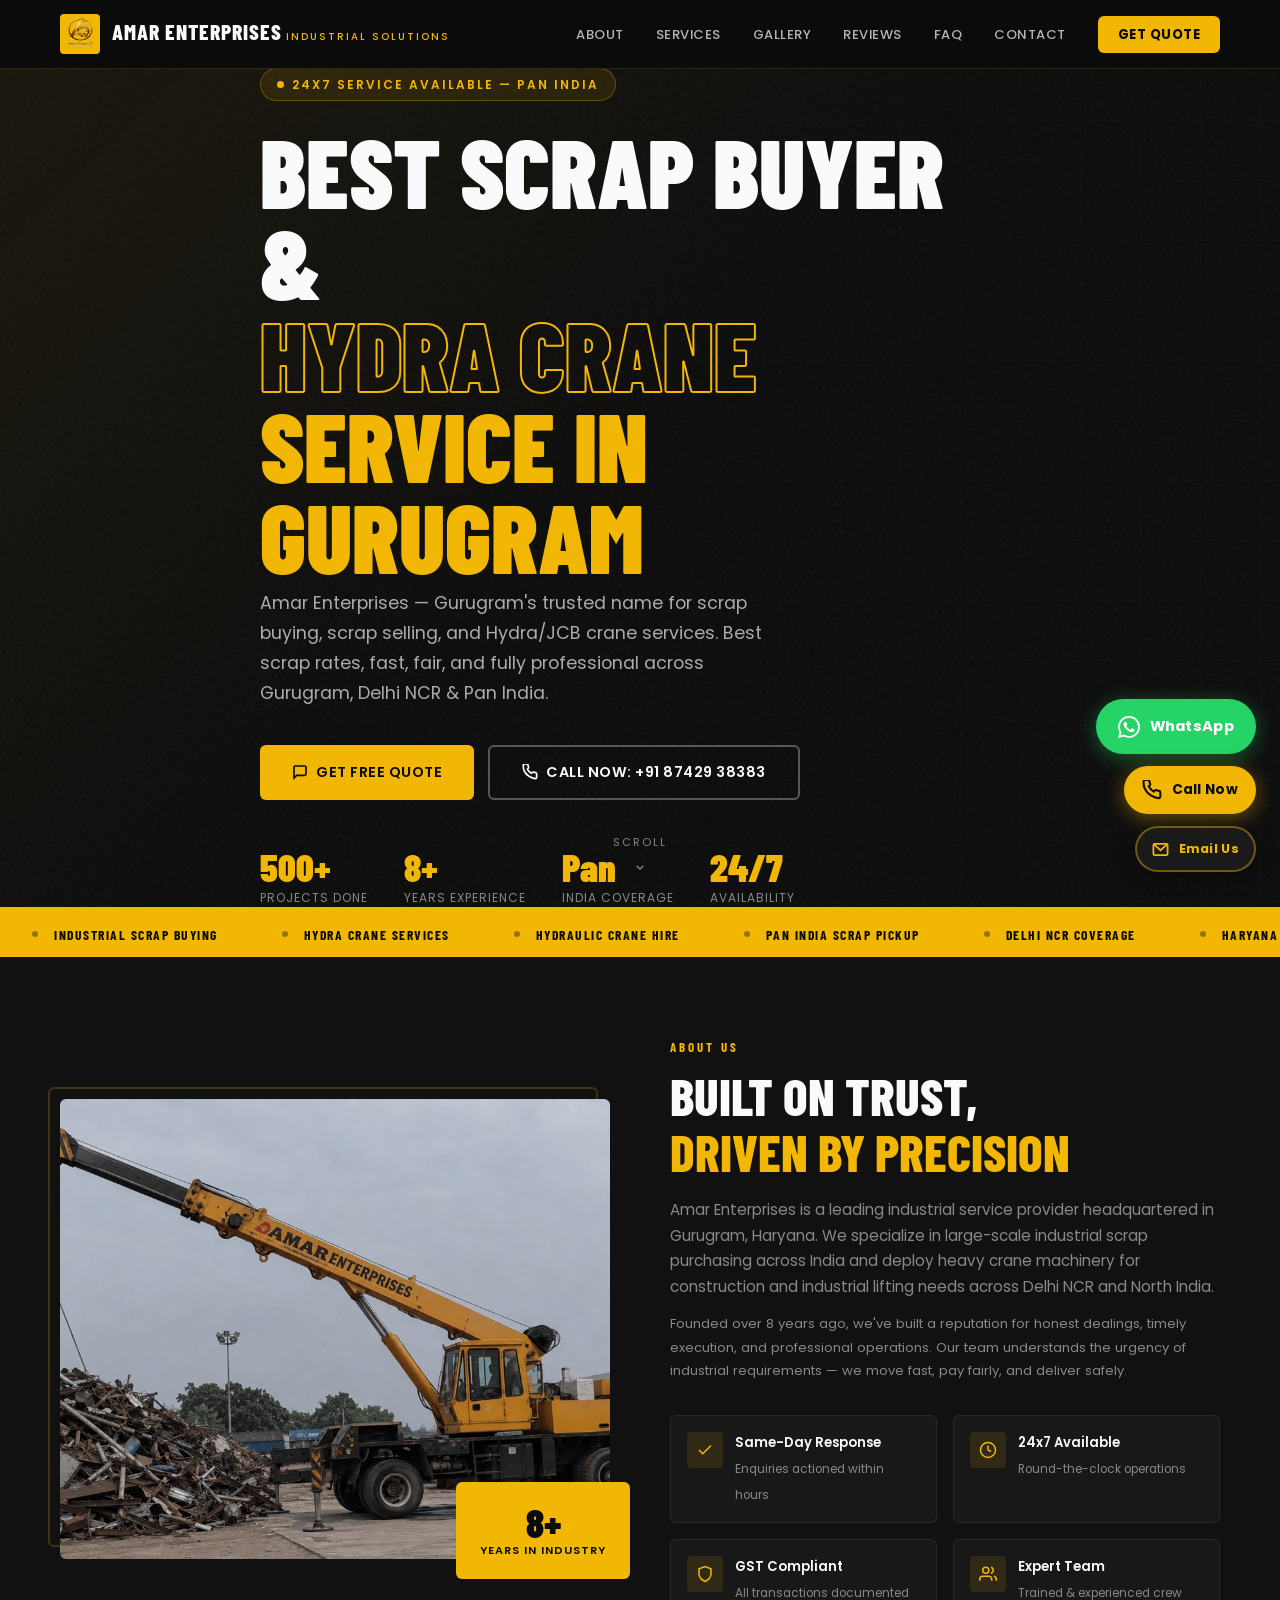
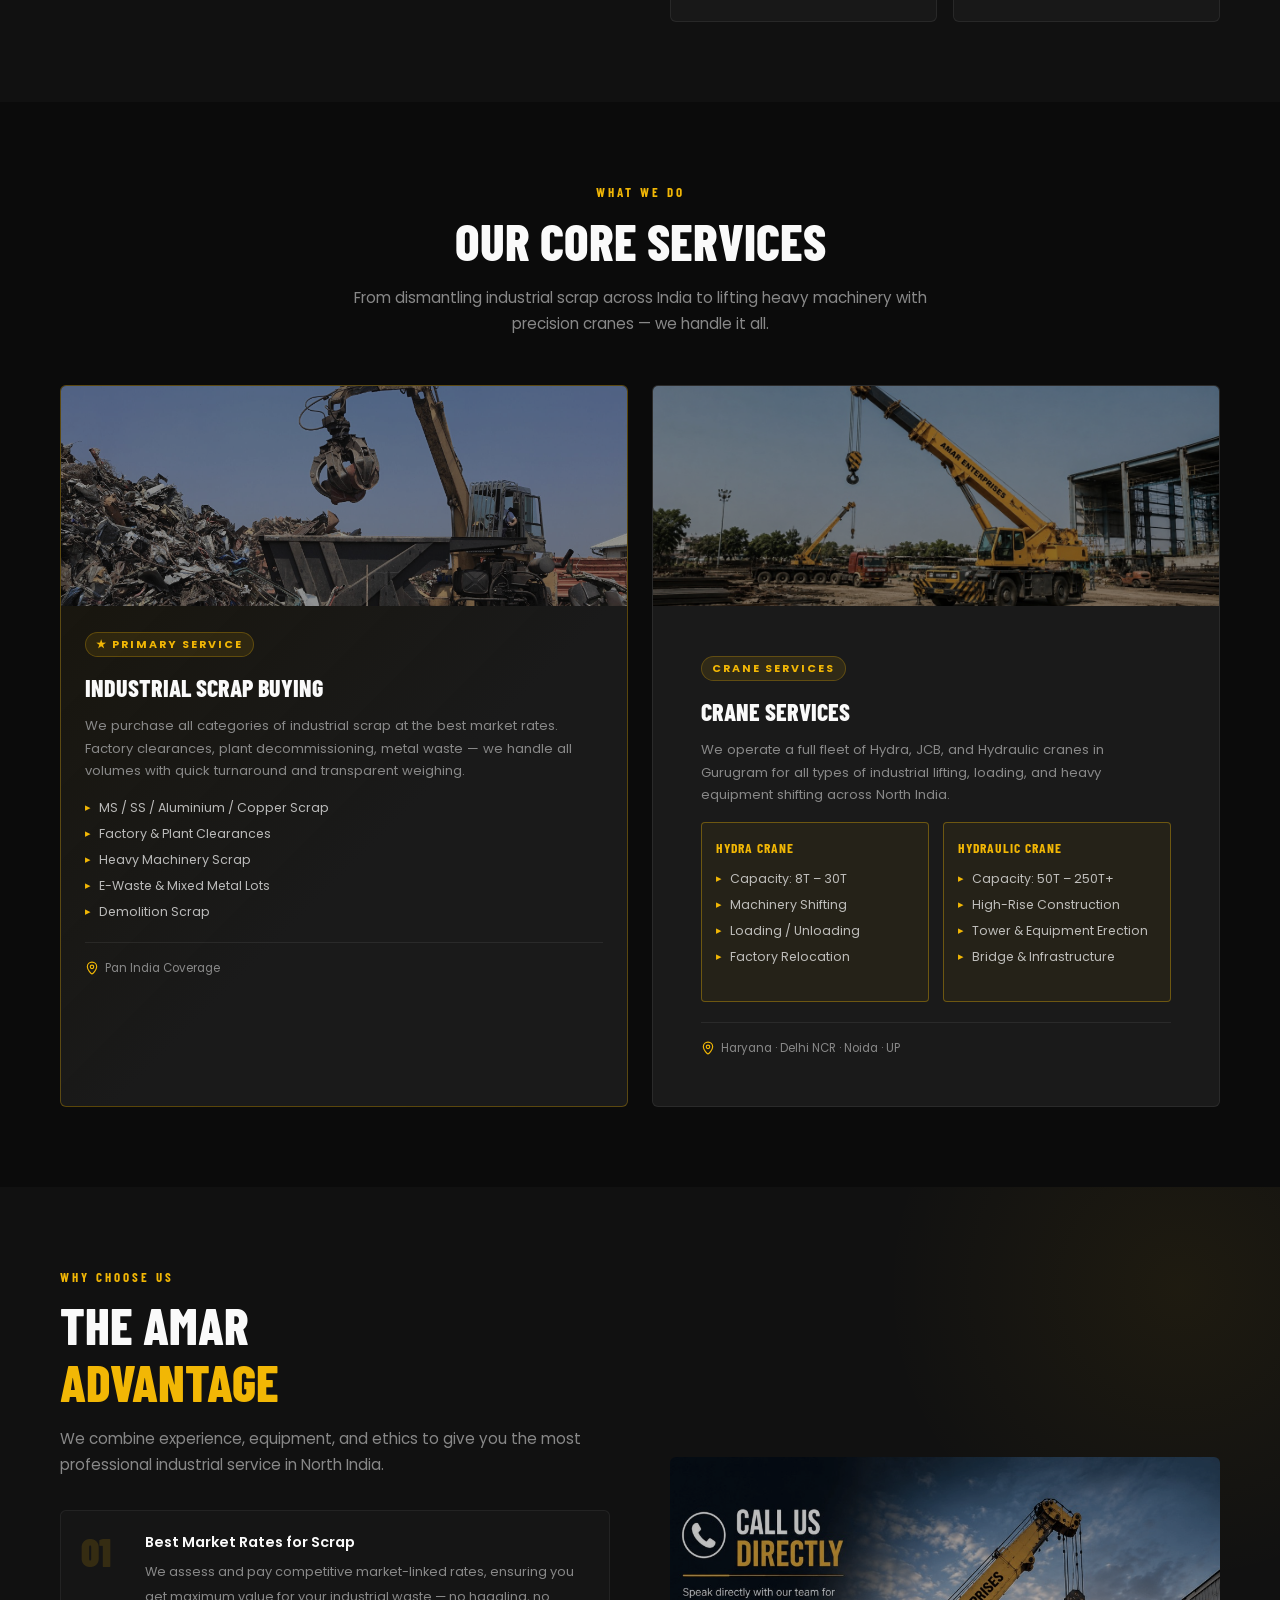
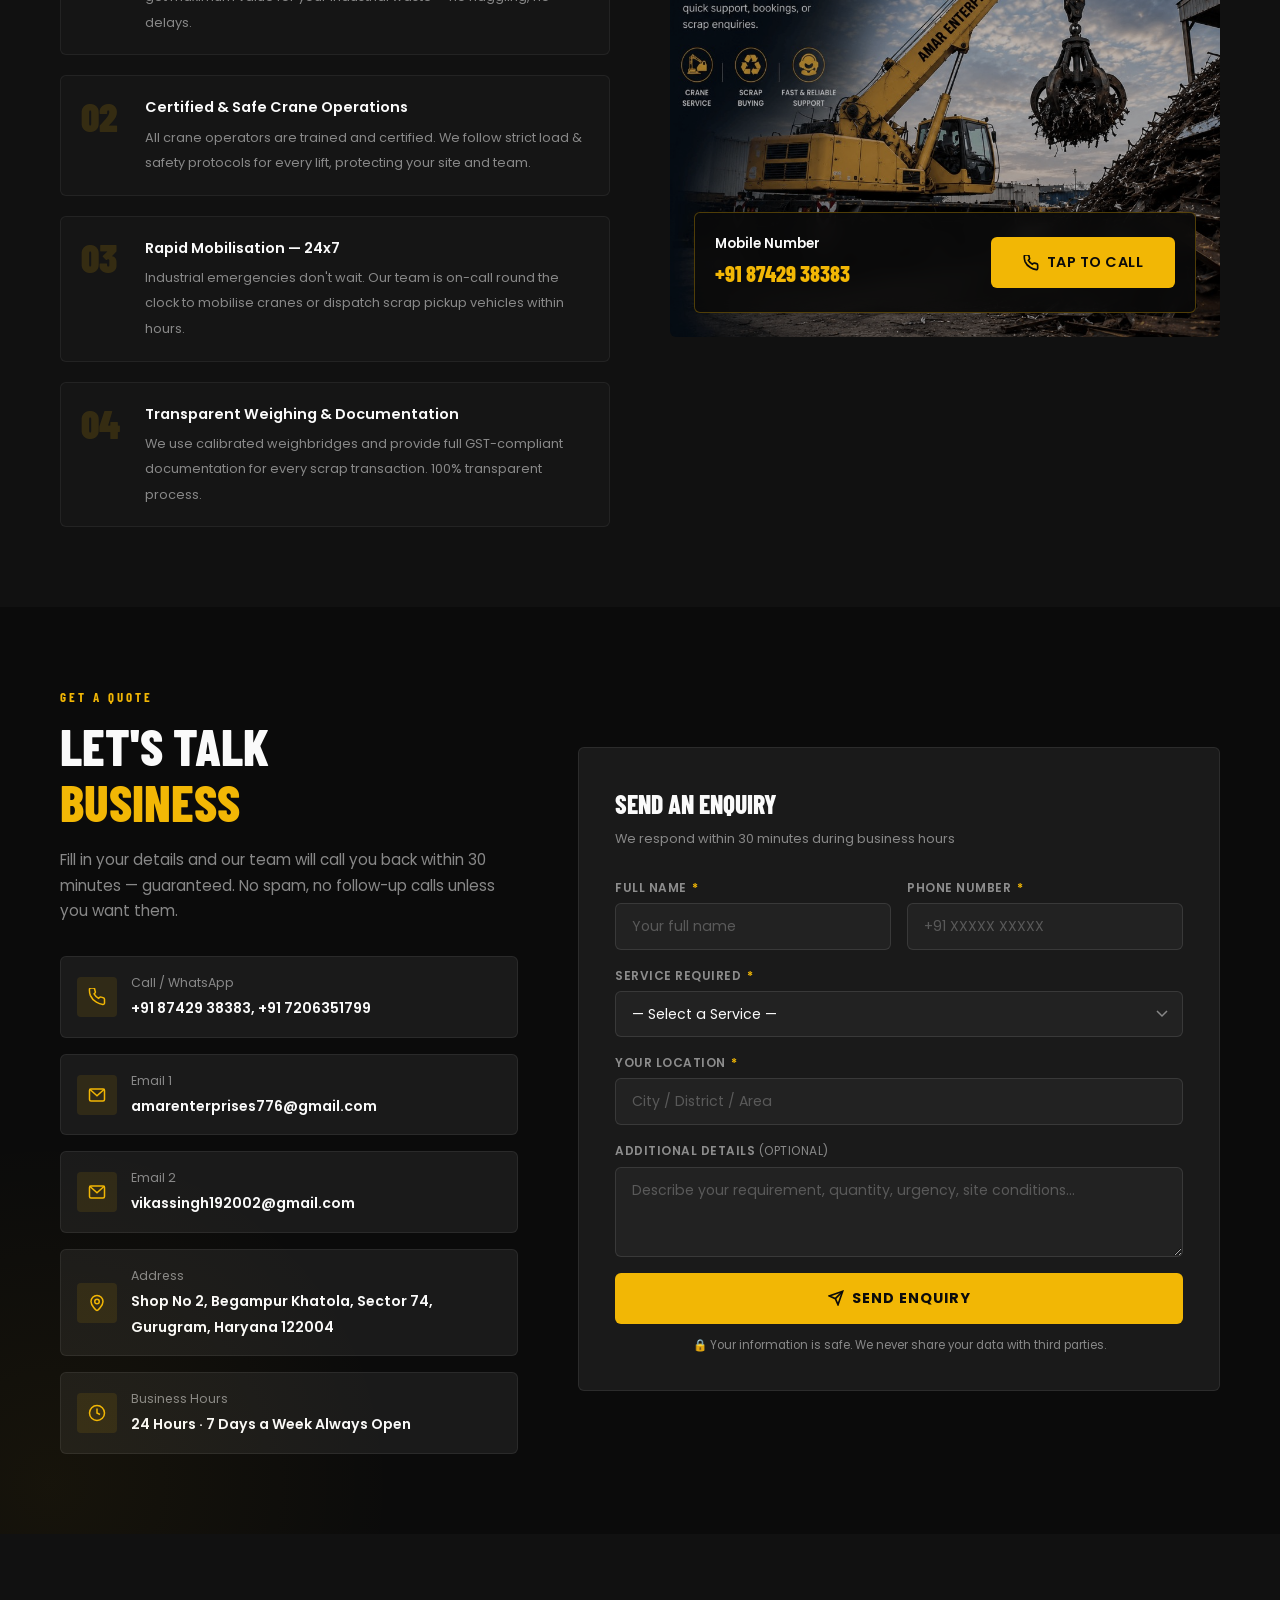
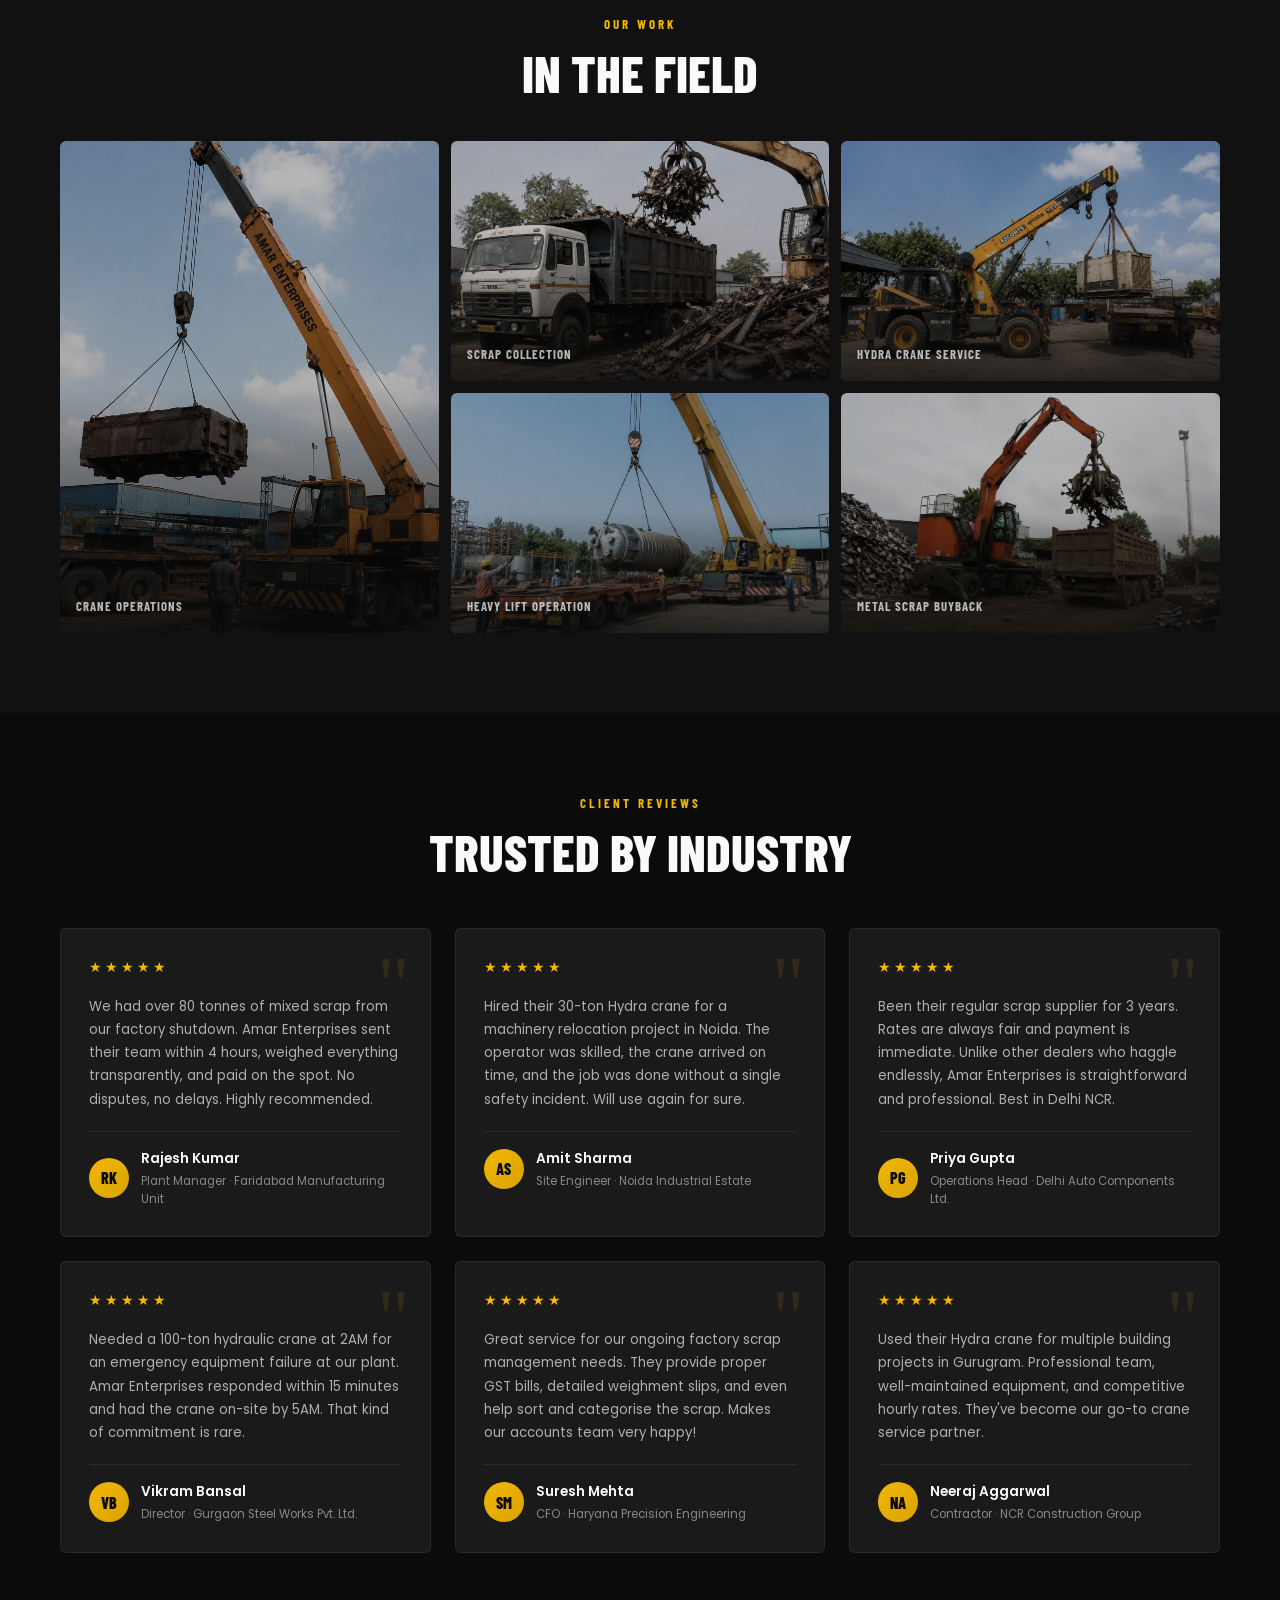
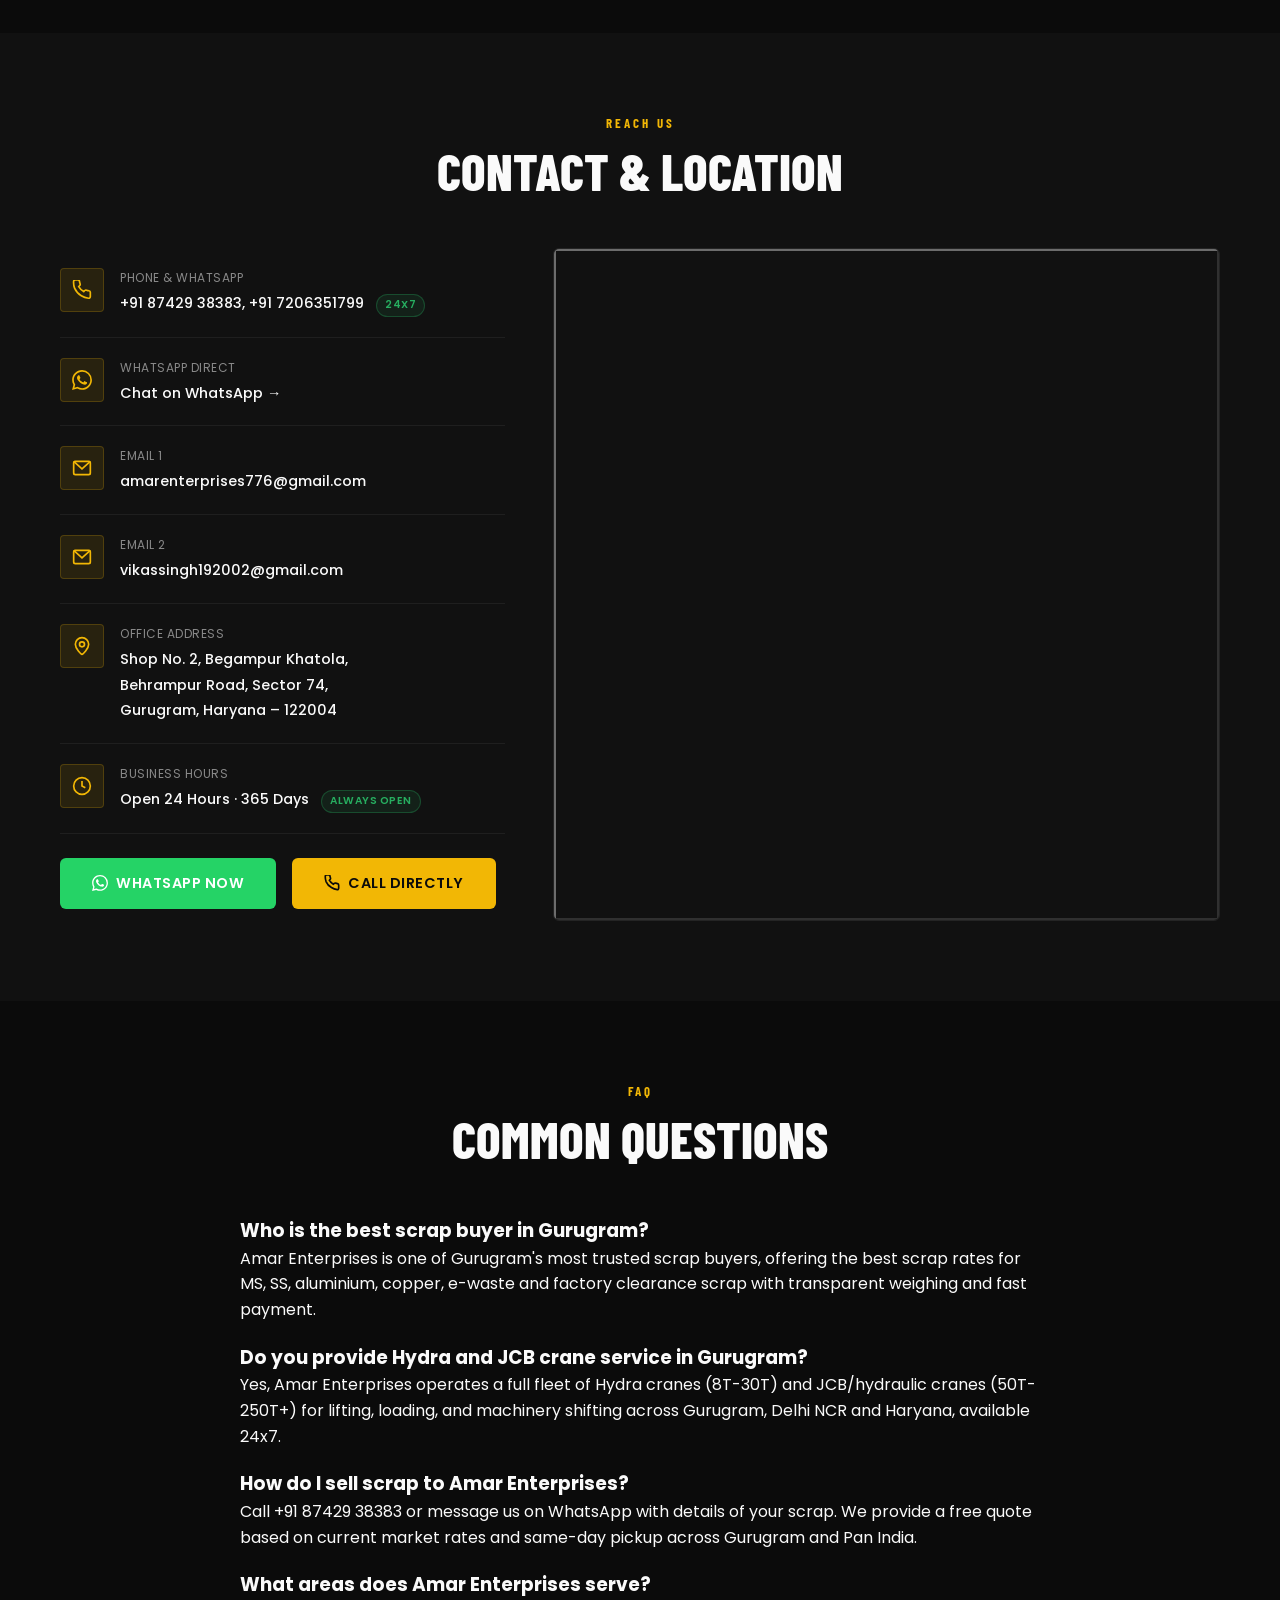
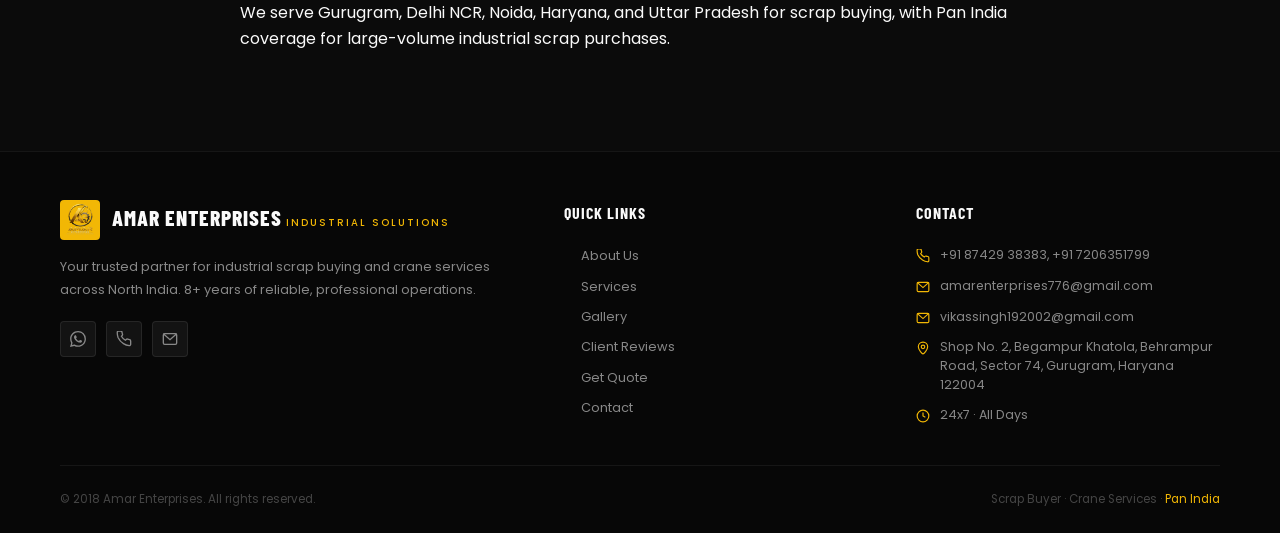
<file: index.html>
<!DOCTYPE html>
<html lang="en">
<head>
  <meta charset="UTF-8" />
  <meta name="viewport" content="width=device-width, initial-scale=1.0" />
  <title>Best Scrap Buyer & Hydra Crane Service in Gurugram | Amar Enterprises</title>
  <meta name="description" content="Amar Enterprises - Gurugram's trusted scrap buyer and Hydra/JCB crane service provider. Best scrap rates, industrial scrap buying & selling, hydraulic crane hire in Gurugram, Delhi NCR, Haryana. 24x7. Call +91 87429 38383." />
  <meta name="keywords" content="amar enterprises, scrap buyer gurugram, scrap selling gurugram, best scrap gurugram, metal scrap gurugram, jcb gurugram, crane gurugram, hydra crane gurugram, best scrap seller, best scrap buyer, scrap dealer gurugram, hydraulic crane service, industrial scrap buying india" />
  <link rel="canonical" href="https://amarenterprises.online/" />
  <meta property="og:title" content="Best Scrap Buyer & Hydra Crane Service in Gurugram | Amar Enterprises" />
  <meta property="og:description" content="Gurugram's trusted scrap buyer and hydra/JCB crane service. Best rates, 24x7 availability, Pan India crane services." />
  <meta property="og:image" content="https://amarenterprises.online/logo.png" />
  <meta property="og:url" content="https://amarenterprises.online/" />
  <meta property="og:type" content="website" />
  <meta name="robots" content="index, follow" />
  <meta name="geo.placename" content="Gurugram, Haryana, India" />
  <link rel="preconnect" href="https://fonts.googleapis.com" />
  <link rel="preconnect" href="https://fonts.gstatic.com" crossorigin />
  <link href="https://fonts.googleapis.com/css2?family=Barlow+Condensed:wght@400;600;700;800;900&family=Poppins:wght@300;400;500;600;700&display=swap" rel="stylesheet" />
  <link rel="icon" type="image/png" href="logo.png" />
  <link rel="stylesheet" href="styles.css" />
  <script type="application/ld+json">
  {
    "@context": "https://schema.org",
    "@type": "LocalBusiness",
    "@id": "https://amarenterprises.online/#business",
    "name": "Amar Enterprises",
    "alternateName": "Amar Enterprises Scrap & Crane Services",
    "description": "Amar Enterprises is a trusted scrap buyer and hydra/JCB crane service provider based in Gurugram, offering industrial scrap buying, scrap selling, and hydraulic crane hire across Delhi NCR, Haryana, Noida and UP.",
    "url": "https://amarenterprises.online/",
    "telephone": "+91-87429-38383",
    "email": "amarenterprises776@gmail.com",
    "priceRange": "₹₹",
    "image": "https://amarenterprises.online/About%20Section.jpg",
    "address": {
      "@type": "PostalAddress",
      "streetAddress": "Shop No. 2, Begampur Khatola, Behrampur Road, Sector 74",
      "addressLocality": "Gurugram",
      "addressRegion": "Haryana",
      "postalCode": "122004",
      "addressCountry": "IN"
    },
    "geo": {
      "@type": "GeoCoordinates",
      "latitude": 28.4089,
      "longitude": 77.0488
    },
    "areaServed": ["Gurugram", "Delhi NCR", "Noida", "Haryana", "Uttar Pradesh", "India"],
    "openingHoursSpecification": {
      "@type": "OpeningHoursSpecification",
      "dayOfWeek": ["Monday","Tuesday","Wednesday","Thursday","Friday","Saturday","Sunday"],
      "opens": "00:00",
      "closes": "23:59"
    },
    "sameAs": [
      "https://wa.me/917206351799"
    ],
    "makesOffer": [
      {
        "@type": "Offer",
        "itemOffered": {
          "@type": "Service",
          "name": "Industrial Scrap Buying",
          "description": "Best rate scrap buying and selling - MS, SS, Aluminium, Copper, E-waste, factory clearance scrap in Gurugram and Pan India."
        }
      },
      {
        "@type": "Offer",
        "itemOffered": {
          "@type": "Service",
          "name": "Hydra Crane & JCB Crane Service",
          "description": "Hydra crane, JCB crane, and hydraulic crane hire for lifting, loading, and machinery shifting in Gurugram and Delhi NCR."
        }
      }
    ]
  }
  </script>
</head>
<body>

  <!-- ===== HEADER ===== -->
  <header id="header">
    <div class="container">
      <nav class="nav-inner">
        <a href="#hero" class="logo">
          <div class="logo-icon">
            <img src="logo.png" alt="Amar Enterprises Logo - Scrap Buyer & Crane Services Gurugram" style="width:100%;height:100%;object-fit:contain;" />
          </div>
          <div class="logo-text">
            <span class="name">Amar Enterprises</span>
            <span class="tagline">Industrial Solutions</span>
          </div>
        </a>
        <div class="nav-links">
          <a href="#about">About</a>
          <a href="#services">Services</a>
          <a href="#gallery">Gallery</a>
          <a href="#testimonials">Reviews</a>
          <a href="#faq">FAQ</a>
          <a href="#contact">Contact</a>
          <a href="#enquiry" class="nav-cta">Get Quote</a>
        </div>
        <button class="hamburger" id="hamburgerBtn" aria-label="Menu">
          <span></span><span></span><span></span>
        </button>
      </nav>
    </div>
  </header>

  <!-- MOBILE MENU -->
  <nav class="mobile-menu" id="mobileMenu">
    <a href="#about" onclick="closeMobileMenu()">About</a>
    <a href="#services" onclick="closeMobileMenu()">Services</a>
    <a href="#gallery" onclick="closeMobileMenu()">Gallery</a>
    <a href="#testimonials" onclick="closeMobileMenu()">Reviews</a>
    <a href="#faq" onclick="closeMobileMenu()">FAQ</a>
    <a href="#contact" onclick="closeMobileMenu()">Contact</a>
    <a href="#enquiry" onclick="closeMobileMenu()" style="color:var(--yellow);font-weight:700;">Get Free Quote →</a>
  </nav>

  <!-- ===== HERO ===== -->
  <section id="hero">
    <div class="hero-bg-img"></div>
    <div class="hero-grid"></div>
    <div class="hero-bg"></div>
    <div class="noise-overlay"></div>
    <div class="container">
      <div class="hero-content">
        <div class="hero-badge">
          <span class="dot"></span>
          24x7 Service Available — Pan India
        </div>
        <h1 class="hero-title">
          Best Scrap Buyer &
          <span class="accent-line">Hydra Crane</span>
          <span class="accent-line filled">Service in Gurugram</span>
        </h1>
        <p class="hero-subtitle">
          Amar Enterprises — Gurugram's trusted name for scrap buying, scrap selling, and Hydra/JCB crane services. Best scrap rates, fast, fair, and fully professional across Gurugram, Delhi NCR & Pan India.
        </p>
        <div class="hero-actions">
          <a href="#enquiry" class="btn btn-primary">
            <svg width="16" height="16" viewBox="0 0 24 24" fill="none" stroke="currentColor" stroke-width="2.5"><path d="M21 15a2 2 0 01-2 2H7l-4 4V5a2 2 0 012-2h14a2 2 0 012 2z"/></svg>
            Get Free Quote
          </a>
          <a href="tel:+918742938383" class="btn btn-outline">
            <svg width="16" height="16" viewBox="0 0 24 24" fill="none" stroke="currentColor" stroke-width="2.5"><path d="M22 16.92v3a2 2 0 01-2.18 2 19.79 19.79 0 01-8.63-3.07A19.5 19.5 0 013.07 9.81 19.79 19.79 0 012 1.18 2 2 0 014 0h3a2 2 0 012 1.72c.127.96.361 1.903.7 2.81a2 2 0 01-.45 2.11L8.09 7.91a16 16 0 006 6l1.27-1.27a2 2 0 012.11-.45c.907.339 1.85.573 2.81.7A2 2 0 0122 14.9v2.02z"/></svg>
            Call Now: +91 87429 38383
          </a>
        </div>
        <div class="hero-stats">
          <div class="stat-item">
            <span class="stat-num">500+</span>
            <span class="stat-label">Projects Done</span>
          </div>
          <div class="stat-item">
            <span class="stat-num">8+</span>
            <span class="stat-label">Years Experience</span>
          </div>
          <div class="stat-item">
            <span class="stat-num">Pan</span>
            <span class="stat-label">India Coverage</span>
          </div>
          <div class="stat-item">
            <span class="stat-num">24/7</span>
            <span class="stat-label">Availability</span>
          </div>
        </div>
      </div>
    </div>
    <div class="hero-scroll">
      <span>Scroll</span>
      <svg width="16" height="16" viewBox="0 0 24 24" fill="none" stroke="currentColor" stroke-width="2"><path d="M7 10l5 5 5-5"/></svg>
    </div>
  </section>

  <!-- ===== TICKER ===== -->
  <div class="ticker">
    <div class="ticker-inner">
      <span class="ticker-item"><span class="ticker-dot"></span> Industrial Scrap Buying</span>
      <span class="ticker-item"><span class="ticker-dot"></span> Hydra Crane Services</span>
      <span class="ticker-item"><span class="ticker-dot"></span> Hydraulic Crane Hire</span>
      <span class="ticker-item"><span class="ticker-dot"></span> Pan India Scrap Pickup</span>
      <span class="ticker-item"><span class="ticker-dot"></span> Delhi NCR Coverage</span>
      <span class="ticker-item"><span class="ticker-dot"></span> Haryana Operations</span>
      <span class="ticker-item"><span class="ticker-dot"></span> 24x7 Availability</span>
      <span class="ticker-item"><span class="ticker-dot"></span> Competitive Rates</span>
      <span class="ticker-item"><span class="ticker-dot"></span> Industrial Scrap Buying</span>
      <span class="ticker-item"><span class="ticker-dot"></span> Hydra Crane Services</span>
      <span class="ticker-item"><span class="ticker-dot"></span> Hydraulic Crane Hire</span>
      <span class="ticker-item"><span class="ticker-dot"></span> Pan India Scrap Pickup</span>
      <span class="ticker-item"><span class="ticker-dot"></span> Delhi NCR Coverage</span>
      <span class="ticker-item"><span class="ticker-dot"></span> Haryana Operations</span>
      <span class="ticker-item"><span class="ticker-dot"></span> 24x7 Availability</span>
      <span class="ticker-item"><span class="ticker-dot"></span> Competitive Rates</span>
    </div>
  </div>

  <!-- ===== ABOUT ===== -->
  <section id="about" class="section-pad">
    <div class="container">
      <div class="about-grid">
        <div class="about-img-wrap">
          <div class="about-frame"></div>
          <img src="About Section.jpg" alt="Industrial operations at Amar Enterprises" class="about-img-main" loading="lazy" />
          <div class="about-img-badge">
            <div class="big">8+</div>
            <div class="small">Years in Industry</div>
          </div>
        </div>
        <div class="about-content">
          <span class="section-label">About Us</span>
          <h2 class="section-title">Built on Trust,<br><span class="yellow">Driven by Precision</span></h2>
          <p class="section-subtitle">
            Amar Enterprises is a leading industrial service provider headquartered in Gurugram, Haryana. We specialize in large-scale industrial scrap purchasing across India and deploy heavy crane machinery for construction and industrial lifting needs across Delhi NCR and North India.
          </p>
          <p style="font-size:0.82rem;color:var(--grey-light);line-height:1.8;margin-top:12px;">
            Founded over 8 years ago, we've built a reputation for honest dealings, timely execution, and professional operations. Our team understands the urgency of industrial requirements — we move fast, pay fairly, and deliver safely.
          </p>
          <div class="about-features">
            <div class="about-feature">
              <div class="feature-icon">
                <svg viewBox="0 0 24 24" fill="none" stroke="currentColor" stroke-width="2"><polyline points="20 6 9 17 4 12"/></svg>
              </div>
              <div class="feature-text">
                <strong>Same-Day Response</strong>
                <span>Enquiries actioned within hours</span>
              </div>
            </div>
            <div class="about-feature">
              <div class="feature-icon">
                <svg viewBox="0 0 24 24" fill="none" stroke="currentColor" stroke-width="2"><circle cx="12" cy="12" r="10"/><polyline points="12 6 12 12 16 14"/></svg>
              </div>
              <div class="feature-text">
                <strong>24x7 Available</strong>
                <span>Round-the-clock operations</span>
              </div>
            </div>
            <div class="about-feature">
              <div class="feature-icon">
                <svg viewBox="0 0 24 24" fill="none" stroke="currentColor" stroke-width="2"><path d="M12 22s8-4 8-10V5l-8-3-8 3v7c0 6 8 10 8 10z"/></svg>
              </div>
              <div class="feature-text">
                <strong>GST Compliant</strong>
                <span>All transactions documented</span>
              </div>
            </div>
            <div class="about-feature">
              <div class="feature-icon">
                <svg viewBox="0 0 24 24" fill="none" stroke="currentColor" stroke-width="2"><path d="M17 21v-2a4 4 0 00-4-4H5a4 4 0 00-4 4v2"/><circle cx="9" cy="7" r="4"/><path d="M23 21v-2a4 4 0 00-3-3.87"/><path d="M16 3.13a4 4 0 010 7.75"/></svg>
              </div>
              <div class="feature-text">
                <strong>Expert Team</strong>
                <span>Trained & experienced crew</span>
              </div>
            </div>
          </div>
        </div>
      </div>
    </div>
  </section>

  <!-- ===== SERVICES ===== -->
  <section id="services" class="section-pad">
    <div class="container">
      <div class="services-header text-center">
        <span class="section-label">What We Do</span>
        <h2 class="section-title">Our Core Services</h2>
        <p class="section-subtitle" style="margin:0 auto;">
          From dismantling industrial scrap across India to lifting heavy machinery with precision cranes — we handle it all.
        </p>
      </div>
      <div class="services-grid">

        <!-- ============================================
             SERVICE CARD 1: INDUSTRIAL SCRAP BUYING
             ============================================ -->
        <div class="service-card featured">
          <img src="Scrap_service_1.jpg" alt="Industrial scrap buying services" class="service-card-img" loading="lazy" />
          <div class="service-card-body">
            <span class="service-tag">★ Primary Service</span>
            <h3>Industrial Scrap Buying</h3>
            <p>We purchase all categories of industrial scrap at the best market rates. Factory clearances, plant decommissioning, metal waste — we handle all volumes with quick turnaround and transparent weighing.</p>
            <ul class="service-list">
              <li>MS / SS / Aluminium / Copper Scrap</li>
              <li>Factory & Plant Clearances</li>
              <li>Heavy Machinery Scrap</li>
              <li>E-Waste & Mixed Metal Lots</li>
              <li>Demolition Scrap</li>
            </ul>
            <div class="service-area">
              <svg viewBox="0 0 24 24" fill="none" stroke="currentColor" stroke-width="2"><circle cx="12" cy="10" r="3"/><path d="M12 2a8 8 0 00-8 8c0 5.4 7 12 8 12s8-6.6 8-12a8 8 0 00-8-8z"/></svg>
              Pan India Coverage
            </div>
          </div>
        </div>

        <!-- ============================================
             SERVICE CARD 2: CRANE SERVICES
             ============================================ -->
        <div class="service-card">
          <!-- 📸 REPLACE IMAGE: set src="your-crane-photo.jpg" -->
          <img src="Crane_Service.jpg" alt="Hydraulic crane hire" class="service-card-img" loading="lazy" />
          <div class="service-card-body">
          <div class="service-card-body">
            <span class="service-tag">Crane Services</span>
            <h3>Crane Services</h3>
            <p>We operate a full fleet of Hydra, JCB, and Hydraulic cranes in Gurugram for all types of industrial lifting, loading, and heavy equipment shifting across North India.</p>
            <!-- Both sub-boxes: equal yellow border highlight -->
            <div style="display:grid;grid-template-columns:1fr 1fr;gap:14px;margin-bottom:20px;">
              <div style="background:rgba(242,183,5,0.05);border:1px solid rgba(242,183,5,0.35);border-radius:4px;padding:14px;">
                <div style="font-family:var(--font-display);font-size:0.85rem;font-weight:700;color:var(--yellow);letter-spacing:1px;text-transform:uppercase;margin-bottom:10px;">Hydra Crane</div>
                <ul class="service-list">
                  <li>Capacity: 8T – 30T</li>
                  <li>Machinery Shifting</li>
                  <li>Loading / Unloading</li>
                  <li>Factory Relocation</li>
                </ul>
              </div>
              <div style="background:rgba(242,183,5,0.05);border:1px solid rgba(242,183,5,0.35);border-radius:4px;padding:14px;">
                <div style="font-family:var(--font-display);font-size:0.85rem;font-weight:700;color:var(--yellow);letter-spacing:1px;text-transform:uppercase;margin-bottom:10px;">Hydraulic Crane</div>
                <ul class="service-list">
                  <li>Capacity: 50T – 250T+</li>
                  <li>High-Rise Construction</li>
                  <li>Tower &amp; Equipment Erection</li>
                  <li>Bridge &amp; Infrastructure</li>
                </ul>
              </div>
            </div>
            <div class="service-area">
              <svg viewBox="0 0 24 24" fill="none" stroke="currentColor" stroke-width="2"><circle cx="12" cy="10" r="3"/><path d="M12 2a8 8 0 00-8 8c0 5.4 7 12 8 12s8-6.6 8-12a8 8 0 00-8-8z"/></svg>
              Haryana · Delhi NCR · Noida · UP
            </div>
          </div>
        </div>

      </div>
    </div>
  </section>

  <!-- ===== WHY CHOOSE US ===== -->
  <section id="why" class="section-pad">
    <div class="why-bg"></div>
    <div class="container">
      <div class="why-grid">
        <div>
          <span class="section-label">Why Choose Us</span>
          <h2 class="section-title">The Amar<br><span class="yellow">Advantage</span></h2>
          <p class="section-subtitle" style="margin-bottom:32px;">
            We combine experience, equipment, and ethics to give you the most professional industrial service in North India.
          </p>
          <div class="why-items">
            <div class="why-item">
              <div class="why-num">01</div>
              <div class="why-text">
                <strong>Best Market Rates for Scrap</strong>
                <span>We assess and pay competitive market-linked rates, ensuring you get maximum value for your industrial waste — no haggling, no delays.</span>
              </div>
            </div>
            <div class="why-item">
              <div class="why-num">02</div>
              <div class="why-text">
                <strong>Certified & Safe Crane Operations</strong>
                <span>All crane operators are trained and certified. We follow strict load & safety protocols for every lift, protecting your site and team.</span>
              </div>
            </div>
            <div class="why-item">
              <div class="why-num">03</div>
              <div class="why-text">
                <strong>Rapid Mobilisation — 24x7</strong>
                <span>Industrial emergencies don't wait. Our team is on-call round the clock to mobilise cranes or dispatch scrap pickup vehicles within hours.</span>
              </div>
            </div>
            <div class="why-item">
              <div class="why-num">04</div>
              <div class="why-text">
                <strong>Transparent Weighing & Documentation</strong>
                <span>We use calibrated weighbridges and provide full GST-compliant documentation for every scrap transaction. 100% transparent process.</span>
              </div>
            </div>
          </div>
        </div>
        <div class="why-image-wrap">
          <img src="Call.jpg" alt="Industrial crane operations" class="why-image" loading="lazy" />
          <div class="why-cta-box">
            <div class="call-text">
              <strong>Mobile Number</strong>
              <span>+91 87429 38383</span>
            </div>
            <a href="tel:+918742938383" class="btn btn-primary" style="flex-shrink:0;">
              <svg width="16" height="16" viewBox="0 0 24 24" fill="none" stroke="currentColor" stroke-width="2.5"><path d="M22 16.92v3a2 2 0 01-2.18 2 19.79 19.79 0 01-8.63-3.07A19.5 19.5 0 013.07 9.81 19.79 19.79 0 012 1.18 2 2 0 014 0h3a2 2 0 012 1.72c.127.96.361 1.903.7 2.81a2 2 0 01-.45 2.11L8.09 7.91a16 16 0 006 6l1.27-1.27a2 2 0 012.11-.45c.907.339 1.85.573 2.81.7A2 2 0 0122 14.9v2.02z"/></svg>
              Tap to Call
            </a>
          </div>
        </div>
      </div>
    </div>
  </section>

  <!-- ===== ENQUIRY FORM ===== -->
  <section id="enquiry" class="section-pad">
    <div class="enquiry-bg"></div>
    <div class="container">
      <div class="enquiry-grid">
        <div class="enquiry-left">
          <span class="section-label">Get A Quote</span>
          <h2 class="section-title">Let's Talk<br><span class="yellow">Business</span></h2>
          <p class="section-subtitle">
            Fill in your details and our team will call you back within 30 minutes — guaranteed. No spam, no follow-up calls unless you want them.
          </p>
          <div class="contact-quick">
            <a href="tel:+918742938383" class="contact-quick-item" style="text-decoration:none;">
              <div class="contact-icon">
                <svg viewBox="0 0 24 24" fill="none" stroke="currentColor" stroke-width="2"><path d="M22 16.92v3a2 2 0 01-2.18 2 19.79 19.79 0 01-8.63-3.07A19.5 19.5 0 013.07 9.81 19.79 19.79 0 012 1.18 2 2 0 014 0h3a2 2 0 012 1.72c.127.96.361 1.903.7 2.81a2 2 0 01-.45 2.11L8.09 7.91a16 16 0 006 6l1.27-1.27a2 2 0 012.11-.45c.907.339 1.85.573 2.81.7A2 2 0 0122 14.9v2.02z"/></svg>
              </div>
              <div>
                <strong>Call / WhatsApp</strong>
                <span>+91 87429 38383, +91 7206351799</span>
              </div>
            </a>
            <a href="mailto:amarenterprises776@gmail.com" class="contact-quick-item" style="text-decoration:none;">
              <div class="contact-icon">
                <svg viewBox="0 0 24 24" fill="none" stroke="currentColor" stroke-width="2"><rect x="2" y="4" width="20" height="16" rx="2"/><polyline points="2,4 12,13 22,4"/></svg>
              </div>
              <div>
                <strong>Email 1</strong>
                <span>amarenterprises776@gmail.com</span>
              </div>
            </a>
            <a href="mailto:vikassingh192002@gmail.com" class="contact-quick-item" style="text-decoration:none;">
              <div class="contact-icon">
                <svg viewBox="0 0 24 24" fill="none" stroke="currentColor" stroke-width="2"><rect x="2" y="4" width="20" height="16" rx="2"/><polyline points="2,4 12,13 22,4"/></svg>
              </div>
              <div>
                <strong>Email 2</strong>
                <span>vikassingh192002@gmail.com</span>
              </div>
            </a>
            <div class="contact-quick-item">
              <div class="contact-icon">
                <svg viewBox="0 0 24 24" fill="none" stroke="currentColor" stroke-width="2"><circle cx="12" cy="10" r="3"/><path d="M12 2a8 8 0 00-8 8c0 5.4 7 12 8 12s8-6.6 8-12a8 8 0 00-8-8z"/></svg>
              </div>
              <div>
                <strong>Address</strong>
                <span>Shop No 2, Begampur Khatola, Sector 74, Gurugram, Haryana 122004</span>
              </div>
            </div>
            <div class="contact-quick-item">
              <div class="contact-icon">
                <svg viewBox="0 0 24 24" fill="none" stroke="currentColor" stroke-width="2"><circle cx="12" cy="12" r="10"/><polyline points="12 6 12 12 16 14"/></svg>
              </div>
              <div>
                <strong>Business Hours</strong>
                <span>24 Hours · 7 Days a Week <span class="badge">Always Open</span></span>
              </div>
            </div>
          </div>
        </div>

        <div class="enquiry-form" id="formWrap" style="margin-top:60px;">
          <div id="formContent">
            <div class="form-header">
              <h3>Send an Enquiry</h3>
              <p>We respond within 30 minutes during business hours</p>
            </div>
            <div id="formErrorMsg" class="form-error-msg">
              Something went wrong. Please try again or call us directly.
            </div>
            <form id="enquiryForm" novalidate>
              <div class="form-row">
                <div class="form-group">
                  <label for="f_name">Full Name <span class="req">*</span></label>
                  <input type="text" id="f_name" name="name" class="form-control" placeholder="Your full name" autocomplete="name" />
                  <span class="field-error" id="err_name">Please enter your name</span>
                </div>
                <div class="form-group">
                  <label for="f_phone">Phone Number <span class="req">*</span></label>
                  <input type="tel" id="f_phone" name="phone" class="form-control" placeholder="+91 XXXXX XXXXX" autocomplete="tel" />
                  <span class="field-error" id="err_phone">Enter a valid 10-digit number</span>
                </div>
              </div>
              <div class="form-group">
                <label for="f_service">Service Required <span class="req">*</span></label>
                <select id="f_service" name="service" class="form-control">
                  <option value="">— Select a Service —</option>
                  <option value="Scrap Pickup">Scrap Pickup</option>
                  <option value="Hydra Crane">Hydra Crane</option>
                  <option value="Hydraulic Crane">Hydraulic Crane</option>
                </select>
                <span class="field-error" id="err_service">Please select a service</span>
              </div>

              <div class="form-group conditional-field" id="field_scrap">
                <label for="f_scrap_type">Scrap Type <span class="req">*</span></label>
                <select id="f_scrap_type" name="scrapType" class="form-control">
                  <option value="">— Select Scrap Type —</option>
                  <option value="MS (Mild Steel)">MS (Mild Steel)</option>
                  <option value="SS (Stainless Steel)">SS (Stainless Steel)</option>
                  <option value="Aluminium">Aluminium</option>
                  <option value="Copper / Brass">Copper / Brass</option>
                  <option value="Cast Iron">Cast Iron</option>
                  <option value="Mixed Metal">Mixed Metal</option>
                  <option value="E-Waste">E-Waste</option>
                  <option value="Machinery Scrap">Machinery Scrap</option>
                  <option value="Other">Other</option>
                </select>
                <span class="field-error" id="err_scrap">Please select scrap type</span>
              </div>

              <div class="form-group conditional-field" id="field_capacity">
                <label for="f_capacity">Lifting Capacity Required <span class="req">*</span></label>
                <select id="f_capacity" name="capacity" class="form-control">
                  <option value="">— Select Capacity —</option>
                  <option value="Up to 5 Ton">Up to 5 Ton</option>
                  <option value="5 – 10 Ton">5 – 10 Ton</option>
                  <option value="10 – 20 Ton">10 – 20 Ton</option>
                  <option value="20 – 50 Ton">20 – 50 Ton</option>
                  <option value="50 – 100 Ton">50 – 100 Ton</option>
                  <option value="100 Ton+">100 Ton+</option>
                  <option value="Not Sure">Not Sure (advise me)</option>
                </select>
                <span class="field-error" id="err_capacity">Please select capacity</span>
              </div>

              <div class="form-group">
                <label for="f_location">Your Location <span class="req">*</span></label>
                <input type="text" id="f_location" name="location" class="form-control" placeholder="City / District / Area" autocomplete="address-level2" />
                <span class="field-error" id="err_location">Please enter your location</span>
              </div>
              <div class="form-group">
                <label for="f_message">Additional Details <span style="color:var(--grey-light);font-weight:400;">(Optional)</span></label>
                <textarea id="f_message" name="message" class="form-control" placeholder="Describe your requirement, quantity, urgency, site conditions…"></textarea>
              </div>

              <button type="submit" class="form-submit" id="submitBtn">
                <svg width="16" height="16" viewBox="0 0 24 24" fill="none" stroke="currentColor" stroke-width="2.5" id="submitIcon"><line x1="22" y1="2" x2="11" y2="13"/><polygon points="22 2 15 22 11 13 2 9 22 2"/></svg>
                <div class="spinner" id="submitSpinner"></div>
                <span id="submitText">Send Enquiry</span>
              </button>
              <p class="form-note">🔒 Your information is safe. We never share your data with third parties.</p>
            </form>
          </div>

          <div class="form-success" id="formSuccess">
            <div class="check">
              <svg width="28" height="28" viewBox="0 0 24 24" fill="none" stroke="currentColor" stroke-width="2.5"><polyline points="20 6 9 17 4 12"/></svg>
            </div>
            <h4>Enquiry Received!</h4>
            <p>Thank you! Our team will call you back within <strong>30 minutes</strong>. For urgent help, call or WhatsApp us directly.</p>
            <div style="display:flex;gap:12px;justify-content:center;flex-wrap:wrap;">
              <a href="https://wa.me/917206351799?text=Hello%20Amar%20Enterprises,%20I%20need%20your%20service.%20Please%20contact%20me%20ASAP." class="btn btn-whatsapp" target="_blank" rel="noopener">
                <svg width="16" height="16" viewBox="0 0 24 24" fill="currentColor"><path d="M17.472 14.382c-.297-.149-1.758-.867-2.03-.967-.273-.099-.471-.148-.67.15-.197.297-.767.966-.94 1.164-.173.199-.347.223-.644.075-.297-.15-1.255-.463-2.39-1.475-.883-.788-1.48-1.761-1.653-2.059-.173-.297-.018-.458.13-.606.134-.133.298-.347.446-.52.149-.174.198-.298.298-.497.099-.198.05-.371-.025-.52-.075-.149-.669-1.612-.916-2.207-.242-.579-.487-.5-.669-.51-.173-.008-.371-.01-.57-.01-.198 0-.52.074-.792.372-.272.297-1.04 1.016-1.04 2.479 0 1.462 1.065 2.875 1.213 3.074.149.198 2.096 3.2 5.077 4.487.709.306 1.262.489 1.694.625.712.227 1.36.195 1.871.118.571-.085 1.758-.719 2.006-1.413.248-.694.248-1.289.173-1.413-.074-.124-.272-.198-.57-.347m-5.421 7.403h-.004a9.87 9.87 0 01-5.031-1.378l-.361-.214-3.741.982.998-3.648-.235-.374a9.86 9.86 0 01-1.51-5.26c.001-5.45 4.436-9.884 9.888-9.884 2.64 0 5.122 1.03 6.988 2.898a9.825 9.825 0 012.893 6.994c-.003 5.45-4.437 9.884-9.885 9.884m8.413-18.297A11.815 11.815 0 0012.05 0C5.495 0 .16 5.335.157 11.892c0 2.096.547 4.142 1.588 5.945L.057 24l6.305-1.654a11.882 11.882 0 005.683 1.448h.005c6.554 0 11.89-5.335 11.893-11.893a11.821 11.821 0 00-3.48-8.413z"/></svg>
                WhatsApp Us
              </a>
              <a href="tel:+918742938383" class="btn btn-outline">
                <svg width="16" height="16" viewBox="0 0 24 24" fill="none" stroke="currentColor" stroke-width="2.5"><path d="M22 16.92v3a2 2 0 01-2.18 2 19.79 19.79 0 01-8.63-3.07A19.5 19.5 0 013.07 9.81 19.79 19.79 0 012 1.18 2 2 0 014 0h3a2 2 0 012 1.72c.127.96.361 1.903.7 2.81a2 2 0 01-.45 2.11L8.09 7.91a16 16 0 006 6l1.27-1.27a2 2 0 012.11-.45c.907.339 1.85.573 2.81.7A2 2 0 0122 14.9v2.02z"/></svg>
                Call Now
              </a>
            </div>
          </div>
        </div>

      </div>
    </div>
  </section>

  <!-- ===== GALLERY ===== -->
  <section id="gallery" class="section-pad">
    <div class="container">
      <div class="text-center" style="margin-bottom:40px;">
        <span class="section-label">Our Work</span>
        <h2 class="section-title">In the Field</h2>
      </div>
      <div class="gallery-grid">
        <div class="gallery-item">
          <img src="gallery1.jpg" alt="Industrial crane operations" loading="lazy" />
          <div class="overlay"><span>Crane Operations</span></div>
        </div>
        <div class="gallery-item">
          <img src="gallery2.jpg" alt="Scrap yard operations" loading="lazy" />
          <div class="overlay"><span>Scrap Collection</span></div>
        </div>
        <div class="gallery-item">
          <img src="gallery3.jpg" alt="Hydra crane at construction site" loading="lazy" />
          <div class="overlay"><span>Hydra Crane Service</span></div>
        </div>
        <div class="gallery-item">
          <img src="gallery4.jpg" alt="Heavy lift hydraulic crane" loading="lazy" />
          <div class="overlay"><span>Heavy Lift Operation</span></div>
        </div>
        <div class="gallery-item">
          <img src="gallery5.jpg" alt="Industrial metal scrap" loading="lazy" />
          <div class="overlay"><span>Metal Scrap Buyback</span></div>
        </div>
      </div>
    </div>
  </section>

  <!-- ===== TESTIMONIALS ===== -->
  <section id="testimonials" class="section-pad">
    <div class="container">
      <div class="text-center" style="margin-bottom:16px;">
        <span class="section-label">Client Reviews</span>
        <h2 class="section-title">Trusted by Industry</h2>
      </div>
      <div class="testimonials-grid">
        <div class="testimonial-card">
          <div class="stars"><span>★</span><span>★</span><span>★</span><span>★</span><span>★</span></div>
          <p class="testimonial-text">We had over 80 tonnes of mixed scrap from our factory shutdown. Amar Enterprises sent their team within 4 hours, weighed everything transparently, and paid on the spot. No disputes, no delays. Highly recommended.</p>
          <div class="testimonial-author">
            <div class="author-avatar">RK</div>
            <div>
              <div class="author-name">Rajesh Kumar</div>
              <div class="author-role">Plant Manager · Faridabad Manufacturing Unit</div>
            </div>
          </div>
        </div>
        <div class="testimonial-card">
          <div class="stars"><span>★</span><span>★</span><span>★</span><span>★</span><span>★</span></div>
          <p class="testimonial-text">Hired their 30-ton Hydra crane for a machinery relocation project in Noida. The operator was skilled, the crane arrived on time, and the job was done without a single safety incident. Will use again for sure.</p>
          <div class="testimonial-author">
            <div class="author-avatar">AS</div>
            <div>
              <div class="author-name">Amit Sharma</div>
              <div class="author-role">Site Engineer · Noida Industrial Estate</div>
            </div>
          </div>
        </div>
        <div class="testimonial-card">
          <div class="stars"><span>★</span><span>★</span><span>★</span><span>★</span><span>★</span></div>
          <p class="testimonial-text">Been their regular scrap supplier for 3 years. Rates are always fair and payment is immediate. Unlike other dealers who haggle endlessly, Amar Enterprises is straightforward and professional. Best in Delhi NCR.</p>
          <div class="testimonial-author">
            <div class="author-avatar">PG</div>
            <div>
              <div class="author-name">Priya Gupta</div>
              <div class="author-role">Operations Head · Delhi Auto Components Ltd.</div>
            </div>
          </div>
        </div>
        <div class="testimonial-card">
          <div class="stars"><span>★</span><span>★</span><span>★</span><span>★</span><span>★</span></div>
          <p class="testimonial-text">Needed a 100-ton hydraulic crane at 2AM for an emergency equipment failure at our plant. Amar Enterprises responded within 15 minutes and had the crane on-site by 5AM. That kind of commitment is rare.</p>
          <div class="testimonial-author">
            <div class="author-avatar">VB</div>
            <div>
              <div class="author-name">Vikram Bansal</div>
              <div class="author-role">Director · Gurgaon Steel Works Pvt. Ltd.</div>
            </div>
          </div>
        </div>
        <div class="testimonial-card">
          <div class="stars"><span>★</span><span>★</span><span>★</span><span>★</span><span>★</span></div>
          <p class="testimonial-text">Great service for our ongoing factory scrap management needs. They provide proper GST bills, detailed weighment slips, and even help sort and categorise the scrap. Makes our accounts team very happy!</p>
          <div class="testimonial-author">
            <div class="author-avatar">SM</div>
            <div>
              <div class="author-name">Suresh Mehta</div>
              <div class="author-role">CFO · Haryana Precision Engineering</div>
            </div>
          </div>
        </div>
        <div class="testimonial-card">
          <div class="stars"><span>★</span><span>★</span><span>★</span><span>★</span><span>★</span></div>
          <p class="testimonial-text">Used their Hydra crane for multiple building projects in Gurugram. Professional team, well-maintained equipment, and competitive hourly rates. They've become our go-to crane service partner.</p>
          <div class="testimonial-author">
            <div class="author-avatar">NA</div>
            <div>
              <div class="author-name">Neeraj Aggarwal</div>
              <div class="author-role">Contractor · NCR Construction Group</div>
            </div>
          </div>
        </div>
      </div>
    </div>
  </section>

  <!-- ===== CONTACT ===== -->
  <section id="contact" class="section-pad">
    <div class="container">
      <div class="text-center" style="margin-bottom:48px;">
        <span class="section-label">Reach Us</span>
        <h2 class="section-title">Contact &amp; Location</h2>
      </div>
      <div class="contact-grid">
        <div class="contact-details">
          <div class="contact-item">
            <div class="c-icon">
              <svg viewBox="0 0 24 24" fill="none" stroke="currentColor" stroke-width="2"><path d="M22 16.92v3a2 2 0 01-2.18 2 19.79 19.79 0 01-8.63-3.07A19.5 19.5 0 013.07 9.81 19.79 19.79 0 012 1.18 2 2 0 014 0h3a2 2 0 012 1.72c.127.96.361 1.903.7 2.81a2 2 0 01-.45 2.11L8.09 7.91a16 16 0 006 6l1.27-1.27a2 2 0 012.11-.45c.907.339 1.85.573 2.81.7A2 2 0 0122 14.9v2.02z"/></svg>
            </div>
            <div class="c-text">
              <strong>Phone &amp; WhatsApp</strong>
              <a href="tel:+918742938383">+91 87429 38383, </a>
              <a href="tel:+91 7206351799">+91 7206351799</a>
              <span class="badge">24x7</span>
            </div>
          </div>
          <div class="contact-item">
            <div class="c-icon">
              <svg viewBox="0 0 24 24" fill="currentColor"><path d="M17.472 14.382c-.297-.149-1.758-.867-2.03-.967-.273-.099-.471-.148-.67.15-.197.297-.767.966-.94 1.164-.173.199-.347.223-.644.075-.297-.15-1.255-.463-2.39-1.475-.883-.788-1.48-1.761-1.653-2.059-.173-.297-.018-.458.13-.606.134-.133.298-.347.446-.52.149-.174.198-.298.298-.497.099-.198.05-.371-.025-.52-.075-.149-.669-1.612-.916-2.207-.242-.579-.487-.5-.669-.51-.173-.008-.371-.01-.57-.01-.198 0-.52.074-.792.372-.272.297-1.04 1.016-1.04 2.479 0 1.462 1.065 2.875 1.213 3.074.149.198 2.096 3.2 5.077 4.487.709.306 1.262.489 1.694.625.712.227 1.36.195 1.871.118.571-.085 1.758-.719 2.006-1.413.248-.694.248-1.289.173-1.413-.074-.124-.272-.198-.57-.347m-5.421 7.403h-.004a9.87 9.87 0 01-5.031-1.378l-.361-.214-3.741.982.998-3.648-.235-.374a9.86 9.86 0 01-1.51-5.26c.001-5.45 4.436-9.884 9.888-9.884 2.64 0 5.122 1.03 6.988 2.898a9.825 9.825 0 012.893 6.994c-.003 5.45-4.437 9.884-9.885 9.884m8.413-18.297A11.815 11.815 0 0012.05 0C5.495 0 .16 5.335.157 11.892c0 2.096.547 4.142 1.588 5.945L.057 24l6.305-1.654a11.882 11.882 0 005.683 1.448h.005c6.554 0 11.89-5.335 11.893-11.893a11.821 11.821 0 00-3.48-8.413z"/></svg>
            </div>
            <div class="c-text">
              <strong>WhatsApp Direct</strong>
              <a href="https://wa.me/917206351799?text=Hello%20Amar%20Enterprises,%20I%20need%20your%20service.%20Please%20contact%20me%20ASAP." target="_blank" rel="noopener">Chat on WhatsApp →</a>
            </div>
          </div>
          <div class="contact-item">
            <div class="c-icon">
              <svg viewBox="0 0 24 24" fill="none" stroke="currentColor" stroke-width="2"><rect x="2" y="4" width="20" height="16" rx="2"/><polyline points="2,4 12,13 22,4"/></svg>
            </div>
            <div class="c-text">
              <strong>Email 1</strong>
              <a href="mailto:amarenterprises776@gmail.com">amarenterprises776@gmail.com</a>
            </div>
          </div>
          <div class="contact-item">
            <div class="c-icon">
              <svg viewBox="0 0 24 24" fill="none" stroke="currentColor" stroke-width="2"><rect x="2" y="4" width="20" height="16" rx="2"/><polyline points="2,4 12,13 22,4"/></svg>
            </div>
            <div class="c-text">
              <strong>Email 2</strong>
              <a href="mailto:vikassingh192002@gmail.com">vikassingh192002@gmail.com</a>
            </div>
          </div>
          <div class="contact-item">
            <div class="c-icon">
              <svg viewBox="0 0 24 24" fill="none" stroke="currentColor" stroke-width="2"><circle cx="12" cy="10" r="3"/><path d="M12 2a8 8 0 00-8 8c0 5.4 7 12 8 12s8-6.6 8-12a8 8 0 00-8-8z"/></svg>
            </div>
            <div class="c-text">
              <strong>Office Address</strong>
              <span>Shop No. 2, Begampur Khatola,<br/>Behrampur Road, Sector 74,<br/>Gurugram, Haryana – 122004</span>
            </div>
          </div>
          <div class="contact-item">
            <div class="c-icon">
              <svg viewBox="0 0 24 24" fill="none" stroke="currentColor" stroke-width="2"><circle cx="12" cy="12" r="10"/><polyline points="12 6 12 12 16 14"/></svg>
            </div>
            <div class="c-text">
              <strong>Business Hours</strong>
              <span>Open 24 Hours · 365 Days <span class="badge">Always Open</span></span>
            </div>
          </div>
          <div style="margin-top:24px;">
            <a href="https://wa.me/917206351799?text=Hello%20Amar%20Enterprises,%20I%20need%20your%20service.%20Please%20contact%20me%20ASAP." class="btn btn-whatsapp" target="_blank" rel="noopener" style="margin-right:12px;margin-bottom:12px;">
              <svg width="16" height="16" viewBox="0 0 24 24" fill="currentColor"><path d="M17.472 14.382c-.297-.149-1.758-.867-2.03-.967-.273-.099-.471-.148-.67.15-.197.297-.767.966-.94 1.164-.173.199-.347.223-.644.075-.297-.15-1.255-.463-2.39-1.475-.883-.788-1.48-1.761-1.653-2.059-.173-.297-.018-.458.13-.606.134-.133.298-.347.446-.52.149-.174.198-.298.298-.497.099-.198.05-.371-.025-.52-.075-.149-.669-1.612-.916-2.207-.242-.579-.487-.5-.669-.51-.173-.008-.371-.01-.57-.01-.198 0-.52.074-.792.372-.272.297-1.04 1.016-1.04 2.479 0 1.462 1.065 2.875 1.213 3.074.149.198 2.096 3.2 5.077 4.487.709.306 1.262.489 1.694.625.712.227 1.36.195 1.871.118.571-.085 1.758-.719 2.006-1.413.248-.694.248-1.289.173-1.413-.074-.124-.272-.198-.57-.347m-5.421 7.403h-.004a9.87 9.87 0 01-5.031-1.378l-.361-.214-3.741.982.998-3.648-.235-.374a9.86 9.86 0 01-1.51-5.26c.001-5.45 4.436-9.884 9.888-9.884 2.64 0 5.122 1.03 6.988 2.898a9.825 9.825 0 012.893 6.994c-.003 5.45-4.437 9.884-9.885 9.884m8.413-18.297A11.815 11.815 0 0012.05 0C5.495 0 .16 5.335.157 11.892c0 2.096.547 4.142 1.588 5.945L.057 24l6.305-1.654a11.882 11.882 0 005.683 1.448h.005c6.554 0 11.89-5.335 11.893-11.893a11.821 11.821 0 00-3.48-8.413z"/></svg>
              WhatsApp Now
            </a>
            <a href="tel:+918742938383" class="btn btn-primary">
              <svg width="16" height="16" viewBox="0 0 24 24" fill="none" stroke="currentColor" stroke-width="2.5"><path d="M22 16.92v3a2 2 0 01-2.18 2 19.79 19.79 0 01-8.63-3.07A19.5 19.5 0 013.07 9.81 19.79 19.79 0 012 1.18 2 2 0 014 0h3a2 2 0 012 1.72c.127.96.361 1.903.7 2.81a2 2 0 01-.45 2.11L8.09 7.91a16 16 0 006 6l1.27-1.27a2 2 0 012.11-.45c.907.339 1.85.573 2.81.7A2 2 0 0122 14.9v2.02z"/></svg>
              Call Directly
            </a>
          </div>
        </div>
        <div class="map-wrap">
          <iframe
            src="https://www.google.com/maps/embed?pb=!1m18!1m12!1m3!1d3508.9!2d77.0488!3d28.4089!2m3!1f0!2f0!3f0!3m2!1i1024!2i768!4f13.1!3m3!1m2!1s0x390d22d2571e28ef%3A0x5c85b47b4b6b3a4a!2sBegampur%20Khatola%2C%20Sector%2074%2C%20Gurugram%2C%20Haryana%20122004!5e0!3m2!1sen!2sin!4v1699000000000!5m2!1sen!2sin"
            allowfullscreen=""
            loading="lazy"
            referrerpolicy="no-referrer-when-downgrade"
            title="Amar Enterprises Location – Sector 74, Gurugram"
          ></iframe>
        </div>
      </div>
    </div>
  </section>

  <!-- ===== FAQ ===== -->
  <section id="faq" class="section-pad">
    <div class="container">
      <div class="services-header text-center">
        <span class="section-label">FAQ</span>
        <h2 class="section-title">Common Questions</h2>
      </div>
      <div class="faq-list" style="max-width:800px;margin:0 auto;">
        <div class="faq-item" style="margin-bottom:20px;">
          <h3>Who is the best scrap buyer in Gurugram?</h3>
          <p>Amar Enterprises is one of Gurugram's most trusted scrap buyers, offering the best scrap rates for MS, SS, aluminium, copper, e-waste and factory clearance scrap with transparent weighing and fast payment.</p>
        </div>
        <div class="faq-item" style="margin-bottom:20px;">
          <h3>Do you provide Hydra and JCB crane service in Gurugram?</h3>
          <p>Yes, Amar Enterprises operates a full fleet of Hydra cranes (8T-30T) and JCB/hydraulic cranes (50T-250T+) for lifting, loading, and machinery shifting across Gurugram, Delhi NCR and Haryana, available 24x7.</p>
        </div>
        <div class="faq-item" style="margin-bottom:20px;">
          <h3>How do I sell scrap to Amar Enterprises?</h3>
          <p>Call +91 87429 38383 or message us on WhatsApp with details of your scrap. We provide a free quote based on current market rates and same-day pickup across Gurugram and Pan India.</p>
        </div>
        <div class="faq-item" style="margin-bottom:20px;">
          <h3>What areas does Amar Enterprises serve?</h3>
          <p>We serve Gurugram, Delhi NCR, Noida, Haryana, and Uttar Pradesh for scrap buying, with Pan India coverage for large-volume industrial scrap purchases.</p>
        </div>
      </div>
    </div>
  </section>

  <script type="application/ld+json">
  {
    "@context": "https://schema.org",
    "@type": "FAQPage",
    "mainEntity": [
      {
        "@type": "Question",
        "name": "Who is the best scrap buyer in Gurugram?",
        "acceptedAnswer": {
          "@type": "Answer",
          "text": "Amar Enterprises is one of Gurugram's most trusted scrap buyers, offering the best scrap rates for MS, SS, aluminium, copper, e-waste and factory clearance scrap with transparent weighing and fast payment."
        }
      },
      {
        "@type": "Question",
        "name": "Do you provide Hydra and JCB crane service in Gurugram?",
        "acceptedAnswer": {
          "@type": "Answer",
          "text": "Yes, Amar Enterprises operates a full fleet of Hydra cranes (8T-30T) and JCB/hydraulic cranes (50T-250T+) for lifting, loading, and machinery shifting across Gurugram, Delhi NCR and Haryana, available 24x7."
        }
      },
      {
        "@type": "Question",
        "name": "How do I sell scrap to Amar Enterprises?",
        "acceptedAnswer": {
          "@type": "Answer",
          "text": "Call +91 87429 38383 or message us on WhatsApp with details of your scrap. We provide a free quote based on current market rates and same-day pickup across Gurugram and Pan India."
        }
      },
      {
        "@type": "Question",
        "name": "What areas does Amar Enterprises serve?",
        "acceptedAnswer": {
          "@type": "Answer",
          "text": "We serve Gurugram, Delhi NCR, Noida, Haryana, and Uttar Pradesh for scrap buying, with Pan India coverage for large-volume industrial scrap purchases."
        }
      }
    ]
  }
  </script>

  <!-- ===== FOOTER ===== -->
  <footer id="footer">
    <div class="container">
      <div class="footer-grid">
        <div class="footer-about">
          <a href="#hero" class="logo">
            <div class="logo-icon"><img src="logo.png" alt="Amar Enterprises Logo" style="width:100%;height:100%;object-fit:contain;" /></div>
            <div class="logo-text">
              <span class="name">Amar Enterprises</span>
              <span class="tagline">Industrial Solutions</span>
            </div>
          </a>
          <p>Your trusted partner for industrial scrap buying and crane services across North India. 8+ years of reliable, professional operations.</p>
          <div class="footer-social">
            <a href="https://wa.me/917206351799" class="social-btn" target="_blank" rel="noopener" aria-label="WhatsApp">
              <svg viewBox="0 0 24 24" fill="currentColor"><path d="M17.472 14.382c-.297-.149-1.758-.867-2.03-.967-.273-.099-.471-.148-.67.15-.197.297-.767.966-.94 1.164-.173.199-.347.223-.644.075-.297-.15-1.255-.463-2.39-1.475-.883-.788-1.48-1.761-1.653-2.059-.173-.297-.018-.458.13-.606.134-.133.298-.347.446-.52.149-.174.198-.298.298-.497.099-.198.05-.371-.025-.52-.075-.149-.669-1.612-.916-2.207-.242-.579-.487-.5-.669-.51-.173-.008-.371-.01-.57-.01-.198 0-.52.074-.792.372-.272.297-1.04 1.016-1.04 2.479 0 1.462 1.065 2.875 1.213 3.074.149.198 2.096 3.2 5.077 4.487.709.306 1.262.489 1.694.625.712.227 1.36.195 1.871.118.571-.085 1.758-.719 2.006-1.413.248-.694.248-1.289.173-1.413-.074-.124-.272-.198-.57-.347m-5.421 7.403h-.004a9.87 9.87 0 01-5.031-1.378l-.361-.214-3.741.982.998-3.648-.235-.374a9.86 9.86 0 01-1.51-5.26c.001-5.45 4.436-9.884 9.888-9.884 2.64 0 5.122 1.03 6.988 2.898a9.825 9.825 0 012.893 6.994c-.003 5.45-4.437 9.884-9.885 9.884m8.413-18.297A11.815 11.815 0 0012.05 0C5.495 0 .16 5.335.157 11.892c0 2.096.547 4.142 1.588 5.945L.057 24l6.305-1.654a11.882 11.882 0 005.683 1.448h.005c6.554 0 11.89-5.335 11.893-11.893a11.821 11.821 0 00-3.48-8.413z"/></svg>
            </a>
            <a href="tel:+918742938383" class="social-btn" aria-label="Call">
              <svg viewBox="0 0 24 24" fill="none" stroke="currentColor" stroke-width="2"><path d="M22 16.92v3a2 2 0 01-2.18 2 19.79 19.79 0 01-8.63-3.07A19.5 19.5 0 013.07 9.81 19.79 19.79 0 012 1.18 2 2 0 014 0h3a2 2 0 012 1.72c.127.96.361 1.903.7 2.81a2 2 0 01-.45 2.11L8.09 7.91a16 16 0 006 6l1.27-1.27a2 2 0 012.11-.45c.907.339 1.85.573 2.81.7A2 2 0 0122 14.9v2.02z"/></svg>
            </a>
            <a href="mailto:amarenterprises776@gmail.com" class="social-btn" aria-label="Email">
              <svg viewBox="0 0 24 24" fill="none" stroke="currentColor" stroke-width="2"><rect x="2" y="4" width="20" height="16" rx="2"/><polyline points="2,4 12,13 22,4"/></svg>
            </a>
          </div>
        </div>
        <div class="footer-col">
          <h4>Quick Links</h4>
          <div class="footer-links">
            <a href="#about">About Us</a>
            <a href="#services">Services</a>
            <a href="#gallery">Gallery</a>
            <a href="#testimonials">Client Reviews</a>
            <a href="#enquiry">Get Quote</a>
            <a href="#contact">Contact</a>
          </div>
        </div>
        <div class="footer-col">
          <h4>Contact</h4>
          <ul class="footer-contact-list">
            <li>
              <svg viewBox="0 0 24 24" fill="none" stroke="currentColor" stroke-width="2"><path d="M22 16.92v3a2 2 0 01-2.18 2 19.79 19.79 0 01-8.63-3.07A19.5 19.5 0 013.07 9.81 19.79 19.79 0 012 1.18 2 2 0 014 0h3a2 2 0 012 1.72c.127.96.361 1.903.7 2.81a2 2 0 01-.45 2.11L8.09 7.91a16 16 0 006 6l1.27-1.27a2 2 0 012.11-.45c.907.339 1.85.573 2.81.7A2 2 0 0122 14.9v2.02z"/></svg>
              <span>+91 87429 38383, +91 7206351799</span>
            </li>
            <li>
              <svg viewBox="0 0 24 24" fill="none" stroke="currentColor" stroke-width="2"><rect x="2" y="4" width="20" height="16" rx="2"/><polyline points="2,4 12,13 22,4"/></svg>
              <span><a href="mailto:amarenterprises776@gmail.com" style="color:inherit;">amarenterprises776@gmail.com</a></span>
            </li>
            <li>
              <svg viewBox="0 0 24 24" fill="none" stroke="currentColor" stroke-width="2"><rect x="2" y="4" width="20" height="16" rx="2"/><polyline points="2,4 12,13 22,4"/></svg>
              <span><a href="mailto:vikassingh192002@gmail.com" style="color:inherit;">vikassingh192002@gmail.com</a></span>
            </li>
            <li>
              <svg viewBox="0 0 24 24" fill="none" stroke="currentColor" stroke-width="2"><circle cx="12" cy="10" r="3"/><path d="M12 2a8 8 0 00-8 8c0 5.4 7 12 8 12s8-6.6 8-12a8 8 0 00-8-8z"/></svg>
              <span>Shop No. 2, Begampur Khatola, Behrampur Road, Sector 74, Gurugram, Haryana 122004</span>
            </li>
            <li>
              <svg viewBox="0 0 24 24" fill="none" stroke="currentColor" stroke-width="2"><circle cx="12" cy="12" r="10"/><polyline points="12 6 12 12 16 14"/></svg>
              <span>24x7 · All Days</span>
            </li>
          </ul>
        </div>
      </div>
      <div class="footer-bottom">
        <p>© 2018 Amar Enterprises. All rights reserved.</p>
        <p>Scrap Buyer · Crane Services · <span class="yellow">Pan India</span></p>
      </div>
    </div>
  </footer>

  <!-- ===== FLOATING BUTTONS ===== -->
  <div class="floating-btns">
    <a href="https://wa.me/917206351799?text=Hello%20Amar%20Enterprises,%20I%20need%20your%20service.%20Please%20contact%20me%20ASAP." target="_blank" rel="noopener" class="fab fab-wa" aria-label="WhatsApp" style="padding:16px 22px;font-size:0.92rem;">
      <svg viewBox="0 0 24 24" fill="currentColor" style="width:22px;height:22px;flex-shrink:0;"><path d="M17.472 14.382c-.297-.149-1.758-.867-2.03-.967-.273-.099-.471-.148-.67.15-.197.297-.767.966-.94 1.164-.173.199-.347.223-.644.075-.297-.15-1.255-.463-2.39-1.475-.883-.788-1.48-1.761-1.653-2.059-.173-.297-.018-.458.13-.606.134-.133.298-.347.446-.52.149-.174.198-.298.298-.497.099-.198.05-.371-.025-.52-.075-.149-.669-1.612-.916-2.207-.242-.579-.487-.5-.669-.51-.173-.008-.371-.01-.57-.01-.198 0-.52.074-.792.372-.272.297-1.04 1.016-1.04 2.479 0 1.462 1.065 2.875 1.213 3.074.149.198 2.096 3.2 5.077 4.487.709.306 1.262.489 1.694.625.712.227 1.36.195 1.871.118.571-.085 1.758-.719 2.006-1.413.248-.694.248-1.289.173-1.413-.074-.124-.272-.198-.57-.347m-5.421 7.403h-.004a9.87 9.87 0 01-5.031-1.378l-.361-.214-3.741.982.998-3.648-.235-.374a9.86 9.86 0 01-1.51-5.26c.001-5.45 4.436-9.884 9.888-9.884 2.64 0 5.122 1.03 6.988 2.898a9.825 9.825 0 012.893 6.994c-.003 5.45-4.437 9.884-9.885 9.884m8.413-18.297A11.815 11.815 0 0012.05 0C5.495 0 .16 5.335.157 11.892c0 2.096.547 4.142 1.588 5.945L.057 24l6.305-1.654a11.882 11.882 0 005.683 1.448h.005c6.554 0 11.89-5.335 11.893-11.893a11.821 11.821 0 00-3.48-8.413z"/></svg>
      <span>WhatsApp</span>
    </a>
    <a href="tel:+918742938383" class="fab fab-call" aria-label="Call now" style="padding:13px 18px;font-size:0.85rem;">
      <svg viewBox="0 0 24 24" fill="none" stroke="currentColor" stroke-width="2.5" style="width:20px;height:20px;flex-shrink:0;"><path d="M22 16.92v3a2 2 0 01-2.18 2 19.79 19.79 0 01-8.63-3.07A19.5 19.5 0 013.07 9.81 19.79 19.79 0 012 1.18 2 2 0 014 0h3a2 2 0 012 1.72c.127.96.361 1.903.7 2.81a2 2 0 01-.45 2.11L8.09 7.91a16 16 0 006 6l1.27-1.27a2 2 0 012.11-.45c.907.339 1.85.573 2.81.7A2 2 0 0122 14.9v2.02z"/></svg>
      <span>Call Now</span>
    </a>
    <a href="mailto:amarenterprises776@gmail.com" class="fab fab-email" aria-label="Email us" style="padding:11px 15px;font-size:0.78rem;">
      <svg viewBox="0 0 24 24" fill="none" stroke="currentColor" stroke-width="2.5" style="width:17px;height:17px;flex-shrink:0;"><rect x="2" y="4" width="20" height="16" rx="2"/><polyline points="2,4 12,13 22,4"/></svg>
      <span>Email Us</span>
    </a>
  </div>

  <script src="script.js"></script>
</body>
</html>
</file>
<file: styles.css>
/* ===== CSS VARIABLES ===== */
:root {
  --black: #0B0B0B;
  --yellow: #F2B705;
  --yellow-dark: #D9A200;
  --grey: #2E2E2E;
  --grey-mid: #444444;
  --grey-light: #888888;
  --white: #FAFAFA;
  --off-white: #F0EFEB;
  --bg-section: #111111;
  --bg-card: #1A1A1A;
  --font-display: 'Barlow Condensed', sans-serif;
  --font-body: 'Poppins', sans-serif;
  --shadow: 0 4px 24px rgba(0,0,0,0.5);
  --radius: 6px;
  --transition: all 0.3s cubic-bezier(0.4, 0, 0.2, 1);
}

/* ===== RESET ===== */
*, *::before, *::after { box-sizing: border-box; margin: 0; padding: 0; }
html { scroll-behavior: smooth; font-size: 16px; }
body {
  font-family: var(--font-body);
  background: var(--black);
  color: var(--white);
  overflow-x: hidden;
  line-height: 1.6;
}
img { max-width: 100%; display: block; }
a { text-decoration: none; color: inherit; }
ul { list-style: none; }
button { cursor: pointer; border: none; outline: none; font-family: var(--font-body); }

/* ===== UTILITY ===== */
.container { max-width: 1200px; margin: 0 auto; padding: 0 20px; }
.section-pad { padding: 80px 0; }
.section-pad-sm { padding: 60px 0; }
.yellow { color: var(--yellow); }
.text-center { text-align: center; }

.section-label {
  font-family: var(--font-display);
  font-size: 13px;
  font-weight: 700;
  letter-spacing: 3px;
  text-transform: uppercase;
  color: var(--yellow);
  display: block;
  margin-bottom: 10px;
}
.section-title {
  font-family: var(--font-display);
  font-size: clamp(2rem, 5vw, 3.2rem);
  font-weight: 800;
  line-height: 1.1;
  text-transform: uppercase;
  color: var(--white);
  margin-bottom: 16px;
}
.section-subtitle {
  font-size: 0.95rem;
  color: var(--grey-light);
  max-width: 600px;
  line-height: 1.7;
}

.btn {
  display: inline-flex;
  align-items: center;
  gap: 8px;
  padding: 14px 32px;
  border-radius: var(--radius);
  font-weight: 600;
  font-size: 0.9rem;
  letter-spacing: 0.5px;
  transition: var(--transition);
  text-transform: uppercase;
}
.btn-primary {
  background: var(--yellow);
  color: var(--black);
}
.btn-primary:hover { background: var(--yellow-dark); transform: translateY(-2px); box-shadow: 0 8px 24px rgba(242,183,5,0.35); }
.btn-outline {
  background: transparent;
  color: var(--white);
  border: 2px solid rgba(255,255,255,0.3);
}
.btn-outline:hover { border-color: var(--yellow); color: var(--yellow); transform: translateY(-2px); }
.btn-whatsapp {
  background: #25D366;
  color: white;
}
.btn-whatsapp:hover { background: #1da851; transform: translateY(-2px); box-shadow: 0 8px 24px rgba(37,211,102,0.35); }

/* ===== NOISE TEXTURE OVERLAY ===== */
.noise-overlay {
  position: absolute; inset: 0;
  background-image: url("data:image/svg+xml,%3Csvg viewBox='0 0 256 256' xmlns='http://www.w3.org/2000/svg'%3E%3Cfilter id='noise'%3E%3CfeTurbulence type='fractalNoise' baseFrequency='0.9' numOctaves='4' stitchTiles='stitch'/%3E%3C/filter%3E%3Crect width='100%25' height='100%25' filter='url(%23noise)' opacity='0.04'/%3E%3C/svg%3E");
  pointer-events: none; z-index: 1;
}

/* ===== DIAGONAL DIVIDER ===== */
.diagonal-top {
  clip-path: polygon(0 4%, 100% 0, 100% 100%, 0 100%);
  margin-top: -3%;
}
.diagonal-bottom {
  clip-path: polygon(0 0, 100% 0, 100% 96%, 0 100%);
}

/* ===========================
   HEADER / NAV
=========================== */
#header {
  position: fixed; top: 0; left: 0; right: 0; z-index: 1000;
  background: rgba(11,11,11,0.92);
  backdrop-filter: blur(12px);
  -webkit-backdrop-filter: blur(12px);
  border-bottom: 1px solid rgba(242,183,5,0.15);
  transition: var(--transition);
}
#header.scrolled {
  background: rgba(11,11,11,0.98);
  border-bottom-color: rgba(242,183,5,0.3);
}
.nav-inner {
  display: flex;
  align-items: center;
  justify-content: space-between;
  height: 68px;
}
.logo {
  display: flex;
  align-items: center;
  gap: 12px;
}
.logo-icon {
  width: 40px; height: 40px;
  background: var(--yellow);
  border-radius: 4px;
  display: flex; align-items: center; justify-content: center;
  flex-shrink: 0;
}
.logo-icon svg { width: 22px; height: 22px; }
.logo-text .name {
  font-family: var(--font-display);
  font-size: 1.35rem;
  font-weight: 800;
  text-transform: uppercase;
  letter-spacing: 1px;
  line-height: 1;
  color: var(--white);
}
.logo-text .tagline {
  font-size: 0.62rem;
  color: var(--yellow);
  letter-spacing: 2px;
  text-transform: uppercase;
  font-weight: 500;
}
.nav-links {
  display: flex;
  align-items: center;
  gap: 32px;
}
.nav-links a {
  font-size: 0.82rem;
  font-weight: 500;
  letter-spacing: 0.5px;
  text-transform: uppercase;
  color: rgba(255,255,255,0.7);
  transition: var(--transition);
  position: relative;
}
.nav-links a::after {
  content: '';
  position: absolute; bottom: -4px; left: 0;
  width: 0; height: 2px;
  background: var(--yellow);
  transition: var(--transition);
}
.nav-links a:hover { color: var(--white); }
.nav-links a:hover::after { width: 100%; }
.nav-cta {
  background: var(--yellow);
  color: var(--black) !important;
  padding: 8px 20px;
  border-radius: var(--radius);
  font-weight: 700 !important;
}
.nav-cta:hover { background: var(--yellow-dark) !important; }
.nav-cta::after { display: none !important; }
.hamburger {
  display: none;
  flex-direction: column;
  gap: 5px;
  background: none;
  padding: 4px;
}
.hamburger span {
  display: block; width: 24px; height: 2px;
  background: var(--white);
  border-radius: 2px;
  transition: var(--transition);
}
.mobile-menu {
  display: none;
  position: fixed; top: 68px; left: 0; right: 0;
  background: rgba(11,11,11,0.98);
  backdrop-filter: blur(12px);
  border-bottom: 1px solid rgba(242,183,5,0.2);
  z-index: 999;
  padding: 20px;
  flex-direction: column;
  gap: 16px;
}
.mobile-menu.open { display: flex; }
.mobile-menu a {
  font-size: 0.9rem;
  font-weight: 500;
  letter-spacing: 1px;
  text-transform: uppercase;
  color: rgba(255,255,255,0.8);
  padding: 12px 0;
  border-bottom: 1px solid rgba(255,255,255,0.06);
  transition: var(--transition);
}
.mobile-menu a:hover { color: var(--yellow); }

/* ===========================
   HERO
=========================== */
#hero {
  position: relative;
  min-height: 100vh;
  display: flex;
  align-items: center;
  background: var(--black);
  overflow: hidden;
  padding-top: 68px;
}
.hero-bg {
  position: absolute; inset: 0;
  background:
    linear-gradient(135deg, rgba(242,183,5,0.06) 0%, transparent 50%),
    linear-gradient(to right, rgba(11,11,11,0.95) 40%, rgba(11,11,11,0.4) 100%);
  z-index: 1;
}
.hero-bg-img {
  position: absolute; inset: 0;
  background-image: url('https://cdn.pixabay.com/photo/2016/11/19/15/43/factory-1840248_1280.jpg');
  background-size: cover;
  background-position: center;
  z-index: 0;
  filter: brightness(0.3) saturate(0.5);
}
.hero-grid {
  position: absolute; inset: 0; z-index: 1;
  background-image:
    linear-gradient(rgba(242,183,5,0.04) 1px, transparent 1px),
    linear-gradient(90deg, rgba(242,183,5,0.04) 1px, transparent 1px);
  background-size: 60px 60px;
}
.hero-content {
  position: relative; z-index: 2;
  max-width: 760px;
}
.hero-badge {
  display: inline-flex;
  align-items: center;
  gap: 8px;
  background: rgba(242,183,5,0.1);
  border: 1px solid rgba(242,183,5,0.3);
  border-radius: 100px;
  padding: 6px 16px;
  font-size: 0.75rem;
  font-weight: 600;
  letter-spacing: 2px;
  text-transform: uppercase;
  color: var(--yellow);
  margin-bottom: 24px;
  animation: fadeInDown 0.6s ease both;
}
.hero-badge .dot {
  width: 7px; height: 7px;
  border-radius: 50%;
  background: var(--yellow);
  animation: pulse 1.5s ease infinite;
}
@keyframes pulse {
  0%, 100% { opacity: 1; transform: scale(1); }
  50% { opacity: 0.5; transform: scale(0.7); }
}
.hero-title {
  font-family: var(--font-display);
  font-size: clamp(3rem, 8vw, 6rem);
  font-weight: 900;
  line-height: 0.95;
  text-transform: uppercase;
  color: var(--white);
  margin-bottom: 8px;
  animation: fadeInUp 0.7s 0.1s ease both;
}
.hero-title .accent-line {
  color: var(--yellow);
  display: block;
  -webkit-text-stroke: 2px var(--yellow);
  color: transparent;
}
.hero-title .accent-line.filled { color: var(--yellow); -webkit-text-stroke: 0; }
.hero-subtitle {
  font-size: clamp(0.95rem, 2vw, 1.1rem);
  color: rgba(255,255,255,0.65);
  max-width: 520px;
  margin-bottom: 36px;
  line-height: 1.7;
  animation: fadeInUp 0.7s 0.2s ease both;
}
.hero-actions {
  display: flex;
  flex-wrap: wrap;
  gap: 14px;
  margin-bottom: 48px;
  animation: fadeInUp 0.7s 0.3s ease both;
}
.hero-stats {
  display: flex;
  gap: 36px;
  flex-wrap: wrap;
  animation: fadeInUp 0.7s 0.4s ease both;
}
.stat-item { display: flex; flex-direction: column; }
.stat-num {
  font-family: var(--font-display);
  font-size: 2.4rem;
  font-weight: 900;
  color: var(--yellow);
  line-height: 1;
}
.stat-label {
  font-size: 0.75rem;
  color: rgba(255,255,255,0.5);
  text-transform: uppercase;
  letter-spacing: 1px;
  margin-top: 2px;
}
.hero-scroll {
  position: absolute;
  bottom: 32px; left: 50%;
  transform: translateX(-50%);
  z-index: 2;
  display: flex;
  flex-direction: column;
  align-items: center;
  gap: 8px;
  opacity: 0.5;
  animation: bounce 2s ease infinite;
}
.hero-scroll span { font-size: 0.68rem; letter-spacing: 2px; text-transform: uppercase; }
@keyframes bounce {
  0%, 100% { transform: translateX(-50%) translateY(0); }
  50% { transform: translateX(-50%) translateY(6px); }
}

/* ===========================
   TICKER / MARQUEE
=========================== */
.ticker {
  background: var(--yellow);
  padding: 12px 0;
  overflow: hidden;
  white-space: nowrap;
}
.ticker-inner {
  display: inline-flex;
  animation: ticker 25s linear infinite;
}
.ticker-item {
  display: inline-flex;
  align-items: center;
  gap: 16px;
  font-family: var(--font-display);
  font-size: 0.85rem;
  font-weight: 700;
  letter-spacing: 1.5px;
  text-transform: uppercase;
  color: var(--black);
  padding: 0 32px;
}
.ticker-dot {
  width: 6px; height: 6px;
  border-radius: 50%;
  background: var(--black);
  opacity: 0.4;
  flex-shrink: 0;
}
@keyframes ticker {
  0% { transform: translateX(0); }
  100% { transform: translateX(-50%); }
}

/* ===========================
   ABOUT
=========================== */
#about { background: var(--bg-section); }
.about-grid {
  display: grid;
  grid-template-columns: 1fr 1fr;
  gap: 60px;
  align-items: center;
}
.about-img-wrap {
  position: relative;
}
.about-img-main {
  width: 100%;
  height: 460px;
  object-fit: cover;
  border-radius: var(--radius);
  filter: brightness(0.85) saturate(0.8);
}
.about-img-badge {
  position: absolute;
  bottom: -20px; right: -20px;
  background: var(--yellow);
  color: var(--black);
  padding: 20px 24px;
  border-radius: var(--radius);
  text-align: center;
}
.about-img-badge .big { font-family: var(--font-display); font-size: 2.5rem; font-weight: 900; line-height: 1; }
.about-img-badge .small { font-size: 0.7rem; font-weight: 600; letter-spacing: 1px; text-transform: uppercase; }
.about-frame {
  position: absolute;
  top: -12px; left: -12px; right: 12px; bottom: 12px;
  border: 2px solid rgba(242,183,5,0.2);
  border-radius: var(--radius);
  pointer-events: none;
}
.about-features {
  display: grid;
  grid-template-columns: 1fr 1fr;
  gap: 16px;
  margin-top: 32px;
}
.about-feature {
  display: flex;
  align-items: flex-start;
  gap: 12px;
  background: rgba(255,255,255,0.03);
  border: 1px solid rgba(255,255,255,0.07);
  border-radius: var(--radius);
  padding: 16px;
  transition: var(--transition);
}
.about-feature:hover {
  border-color: rgba(242,183,5,0.3);
  background: rgba(242,183,5,0.04);
}
.feature-icon {
  width: 36px; height: 36px;
  background: rgba(242,183,5,0.1);
  border-radius: 4px;
  display: flex; align-items: center; justify-content: center;
  flex-shrink: 0;
  color: var(--yellow);
}
.feature-icon svg { width: 18px; height: 18px; }
.feature-text strong { display: block; font-size: 0.82rem; font-weight: 600; margin-bottom: 2px; }
.feature-text span { font-size: 0.74rem; color: var(--grey-light); }

/* ===========================
   SERVICES
=========================== */
#services { background: var(--black); }
.services-header { margin-bottom: 48px; }
.services-grid {
  display: grid;
  grid-template-columns: 1fr 1fr;
  gap: 24px;
}
.service-card {
  position: relative;
  background: var(--bg-card);
  border: 1px solid rgba(255,255,255,0.07);
  border-radius: var(--radius);
  overflow: hidden;
  transition: var(--transition);
}
.service-card:hover {
  border-color: rgba(242,183,5,0.4);
  transform: translateY(-4px);
  box-shadow: 0 16px 48px rgba(0,0,0,0.5);
}
.service-card.featured {
  border-color: rgba(242,183,5,0.3);
  background: linear-gradient(135deg, rgba(242,183,5,0.06) 0%, var(--bg-card) 60%);
}
.service-card-img {
  width: 100%;
  height: 220px;
  object-fit: cover;
  filter: brightness(0.6) saturate(0.7);
  transition: var(--transition);
}
.service-card:hover .service-card-img { filter: brightness(0.75) saturate(0.9); transform: scale(1.03); }
.service-card-body { padding: 24px; }
.service-tag {
  display: inline-block;
  background: rgba(242,183,5,0.1);
  border: 1px solid rgba(242,183,5,0.25);
  color: var(--yellow);
  font-size: 0.68rem;
  font-weight: 700;
  letter-spacing: 2px;
  text-transform: uppercase;
  padding: 3px 10px;
  border-radius: 100px;
  margin-bottom: 12px;
}
.service-card h3 {
  font-family: var(--font-display);
  font-size: 1.5rem;
  font-weight: 800;
  text-transform: uppercase;
  margin-bottom: 8px;
  color: var(--white);
}
.service-card p {
  font-size: 0.82rem;
  color: var(--grey-light);
  line-height: 1.7;
  margin-bottom: 16px;
}
.service-list {
  display: flex;
  flex-direction: column;
  gap: 6px;
  margin-bottom: 20px;
}
.service-list li {
  display: flex;
  align-items: center;
  gap: 8px;
  font-size: 0.78rem;
  color: rgba(255,255,255,0.7);
}
.service-list li::before {
  content: '▸';
  color: var(--yellow);
  font-size: 0.7rem;
}
.service-area {
  display: flex;
  align-items: center;
  gap: 6px;
  font-size: 0.73rem;
  color: var(--grey-light);
  padding-top: 16px;
  border-top: 1px solid rgba(255,255,255,0.07);
}
.service-area svg { width: 14px; height: 14px; color: var(--yellow); flex-shrink: 0; }

/* ===========================
   WHY CHOOSE US
=========================== */
#why {
  background: var(--bg-section);
  position: relative;
  overflow: hidden;
}
.why-bg {
  position: absolute;
  right: -200px; top: -200px;
  width: 600px; height: 600px;
  border-radius: 50%;
  background: radial-gradient(circle, rgba(242,183,5,0.06) 0%, transparent 70%);
  pointer-events: none;
}
.why-grid {
  display: grid;
  grid-template-columns: 1fr 1fr;
  gap: 60px;
  align-items: center;
}
.why-items {
  display: flex;
  flex-direction: column;
  gap: 20px;
}
.why-item {
  display: flex;
  gap: 16px;
  align-items: flex-start;
  padding: 20px;
  border-radius: var(--radius);
  border: 1px solid rgba(255,255,255,0.06);
  background: rgba(255,255,255,0.02);
  transition: var(--transition);
}
.why-item:hover {
  border-color: rgba(242,183,5,0.3);
  background: rgba(242,183,5,0.04);
  transform: translateX(4px);
}
.why-num {
  font-family: var(--font-display);
  font-size: 2.5rem;
  font-weight: 900;
  color: rgba(242,183,5,0.15);
  line-height: 1;
  min-width: 48px;
}
.why-text strong { display: block; font-size: 0.9rem; font-weight: 600; margin-bottom: 4px; color: var(--white); }
.why-text span { font-size: 0.8rem; color: var(--grey-light); line-height: 1.6; }
.why-image-wrap { position: relative; }
.why-image {
  width: 100%;
  height: 480px;
  object-fit: cover;
  border-radius: var(--radius);
  filter: brightness(0.75) saturate(0.7);
}
.why-cta-box {
  position: absolute;
  bottom: 24px; left: 24px; right: 24px;
  background: rgba(11,11,11,0.9);
  backdrop-filter: blur(10px);
  border: 1px solid rgba(242,183,5,0.3);
  border-radius: var(--radius);
  padding: 20px;
  display: flex;
  align-items: center;
  justify-content: space-between;
  gap: 12px;
}
.why-cta-box .call-text strong { display: block; font-size: 0.82rem; font-weight: 600; margin-bottom: 2px; }
.why-cta-box .call-text span { font-family: var(--font-display); font-size: 1.4rem; font-weight: 800; color: var(--yellow); }

/* ===========================
   ENQUIRY FORM
=========================== */
#enquiry {
  background: var(--black);
  position: relative;
  overflow: hidden;
}
.enquiry-bg {
  position: absolute;
  left: -300px; bottom: -300px;
  width: 700px; height: 700px;
  border-radius: 50%;
  background: radial-gradient(circle, rgba(242,183,5,0.05) 0%, transparent 70%);
}
.enquiry-grid {
  display: grid;
  grid-template-columns: 1fr 1.4fr;
  gap: 60px;
  align-items: start;
}
.enquiry-left .section-subtitle { margin-top: 16px; }
.contact-quick {
  display: flex;
  flex-direction: column;
  gap: 16px;
  margin-top: 32px;
}
.contact-quick-item {
  display: flex;
  align-items: center;
  gap: 14px;
  padding: 16px;
  background: var(--bg-card);
  border: 1px solid rgba(255,255,255,0.07);
  border-radius: var(--radius);
  transition: var(--transition);
}
.contact-quick-item:hover {
  border-color: rgba(242,183,5,0.3);
}
.contact-icon {
  width: 40px; height: 40px;
  background: rgba(242,183,5,0.1);
  border-radius: 4px;
  display: flex; align-items: center; justify-content: center;
  flex-shrink: 0;
  color: var(--yellow);
}
.contact-icon svg { width: 18px; height: 18px; }
.contact-quick-item strong { display: block; font-size: 0.78rem; color: var(--grey-light); font-weight: 400; margin-bottom: 2px; }
.contact-quick-item span { font-size: 0.88rem; font-weight: 600; color: var(--white); }

/* FORM */
.enquiry-form {
  background: var(--bg-card);
  border: 1px solid rgba(255,255,255,0.08);
  border-radius: var(--radius);
  padding: 36px;
  position: relative;
  z-index: 1;
}
.form-header {
  margin-bottom: 28px;
}
.form-header h3 {
  font-family: var(--font-display);
  font-size: 1.6rem;
  font-weight: 800;
  text-transform: uppercase;
  color: var(--white);
  margin-bottom: 4px;
}
.form-header p { font-size: 0.8rem; color: var(--grey-light); }
.form-row {
  display: grid;
  grid-template-columns: 1fr 1fr;
  gap: 16px;
}
.form-group {
  display: flex;
  flex-direction: column;
  gap: 6px;
  margin-bottom: 16px;
}
.form-group.full { grid-column: 1 / -1; }
.form-group label {
  font-size: 0.75rem;
  font-weight: 600;
  letter-spacing: 0.5px;
  text-transform: uppercase;
  color: rgba(255,255,255,0.5);
}
.form-group label .req { color: var(--yellow); margin-left: 2px; }
.form-control {
  background: rgba(255,255,255,0.04);
  border: 1px solid rgba(255,255,255,0.1);
  border-radius: var(--radius);
  padding: 12px 16px;
  font-size: 0.88rem;
  font-family: var(--font-body);
  color: var(--white);
  transition: var(--transition);
  width: 100%;
}
.form-control::placeholder { color: rgba(255,255,255,0.25); }
.form-control:focus {
  outline: none;
  border-color: rgba(242,183,5,0.5);
  background: rgba(242,183,5,0.04);
}
select.form-control {
  appearance: none;
  background-image: url("data:image/svg+xml,%3Csvg xmlns='http://www.w3.org/2000/svg' width='12' height='8' viewBox='0 0 12 8'%3E%3Cpath d='M1 1l5 5 5-5' stroke='%23888' stroke-width='1.5' fill='none'/%3E%3C/svg%3E");
  background-repeat: no-repeat;
  background-position: right 14px center;
  padding-right: 40px;
  cursor: pointer;
}
select.form-control option { background: #1A1A1A; color: var(--white); }
textarea.form-control { resize: vertical; min-height: 90px; }

.conditional-field {
  display: none;
  animation: fadeIn 0.3s ease;
}
.conditional-field.visible { display: flex; }

@keyframes fadeIn { from { opacity: 0; transform: translateY(-8px); } to { opacity: 1; transform: translateY(0); } }
@keyframes fadeInUp { from { opacity: 0; transform: translateY(20px); } to { opacity: 1; transform: translateY(0); } }
@keyframes fadeInDown { from { opacity: 0; transform: translateY(-20px); } to { opacity: 1; transform: translateY(0); } }

.form-submit {
  width: 100%;
  padding: 15px;
  background: var(--yellow);
  color: var(--black);
  font-size: 0.9rem;
  font-weight: 700;
  letter-spacing: 1px;
  text-transform: uppercase;
  border-radius: var(--radius);
  transition: var(--transition);
  display: flex;
  align-items: center;
  justify-content: center;
  gap: 8px;
  margin-top: 4px;
}
.form-submit:hover { background: var(--yellow-dark); transform: translateY(-2px); box-shadow: 0 8px 24px rgba(242,183,5,0.35); }
.form-submit:disabled { opacity: 0.6; cursor: not-allowed; transform: none; }
.form-note { font-size: 0.72rem; color: var(--grey-light); text-align: center; margin-top: 12px; }

.form-success {
  display: none;
  text-align: center;
  padding: 32px;
}
.form-success .check {
  width: 64px; height: 64px;
  border-radius: 50%;
  background: rgba(39,174,96,0.1);
  border: 2px solid rgba(39,174,96,0.4);
  display: flex; align-items: center; justify-content: center;
  margin: 0 auto 16px;
  color: #27ae60;
}
.form-success h4 { font-family: var(--font-display); font-size: 1.6rem; font-weight: 800; text-transform: uppercase; margin-bottom: 8px; }
.form-success p { font-size: 0.82rem; color: var(--grey-light); margin-bottom: 20px; }

.form-error-msg {
  display: none;
  background: rgba(231,76,60,0.1);
  border: 1px solid rgba(231,76,60,0.3);
  color: #e74c3c;
  font-size: 0.8rem;
  padding: 10px 14px;
  border-radius: var(--radius);
  margin-bottom: 16px;
}
.field-error { font-size: 0.72rem; color: #e74c3c; margin-top: 4px; display: none; }

/* ===========================
   GALLERY
=========================== */
#gallery { background: var(--bg-section); }
.gallery-grid {
  display: grid;
  grid-template-columns: repeat(3, 1fr);
  grid-template-rows: 240px 240px;
  gap: 12px;
}
.gallery-item {
  overflow: hidden;
  border-radius: var(--radius);
  position: relative;
}
.gallery-item:first-child {
  grid-row: 1 / 3;
}
.gallery-item img {
  width: 100%;
  height: 100%;
  object-fit: cover;
  filter: brightness(0.75) saturate(0.7);
  transition: var(--transition);
}
.gallery-item:hover img {
  filter: brightness(0.9) saturate(1);
  transform: scale(1.05);
}
.gallery-item .overlay {
  position: absolute; inset: 0;
  background: linear-gradient(to top, rgba(11,11,11,0.8) 0%, transparent 50%);
  display: flex; align-items: flex-end; padding: 16px;
}
.gallery-item .overlay span {
  font-family: var(--font-display);
  font-size: 0.8rem;
  font-weight: 700;
  letter-spacing: 1px;
  text-transform: uppercase;
  color: rgba(255,255,255,0.7);
}

/* ===========================
   TESTIMONIALS
=========================== */
#testimonials { background: var(--black); }
.testimonials-grid {
  display: grid;
  grid-template-columns: repeat(3, 1fr);
  gap: 24px;
  margin-top: 48px;
}
.testimonial-card {
  background: var(--bg-card);
  border: 1px solid rgba(255,255,255,0.07);
  border-radius: var(--radius);
  padding: 28px;
  transition: var(--transition);
  position: relative;
}
.testimonial-card:hover {
  border-color: rgba(242,183,5,0.25);
  transform: translateY(-4px);
}
.testimonial-card::before {
  content: '"';
  position: absolute;
  top: 16px; right: 20px;
  font-family: Georgia, serif;
  font-size: 5rem;
  line-height: 1;
  color: rgba(242,183,5,0.1);
}
.stars { display: flex; gap: 3px; margin-bottom: 16px; }
.stars span { color: var(--yellow); font-size: 0.85rem; }
.testimonial-text {
  font-size: 0.83rem;
  color: rgba(255,255,255,0.65);
  line-height: 1.75;
  margin-bottom: 20px;
}
.testimonial-author {
  display: flex;
  align-items: center;
  gap: 12px;
  padding-top: 16px;
  border-top: 1px solid rgba(255,255,255,0.07);
}
.author-avatar {
  width: 40px; height: 40px;
  border-radius: 50%;
  background: linear-gradient(135deg, var(--yellow), var(--yellow-dark));
  display: flex; align-items: center; justify-content: center;
  font-family: var(--font-display);
  font-size: 1rem;
  font-weight: 800;
  color: var(--black);
  flex-shrink: 0;
}
.author-name { font-size: 0.85rem; font-weight: 600; margin-bottom: 2px; }
.author-role { font-size: 0.72rem; color: var(--grey-light); }

/* ===========================
   CONTACT / MAP
=========================== */
#contact { background: var(--bg-section); }
.contact-grid {
  display: grid;
  grid-template-columns: 1fr 1.5fr;
  gap: 48px;
}
.contact-item {
  display: flex;
  gap: 16px;
  padding: 20px 0;
  border-bottom: 1px solid rgba(255,255,255,0.06);
}
.contact-item:last-child { border-bottom: none; }
.c-icon {
  width: 44px; height: 44px;
  background: rgba(242,183,5,0.1);
  border: 1px solid rgba(242,183,5,0.2);
  border-radius: 4px;
  display: flex; align-items: center; justify-content: center;
  flex-shrink: 0;
  color: var(--yellow);
}
.c-icon svg { width: 20px; height: 20px; }
.c-text strong { display: block; font-size: 0.75rem; color: var(--grey-light); font-weight: 400; margin-bottom: 3px; text-transform: uppercase; letter-spacing: 0.5px; }
.c-text span, .c-text a {
  font-size: 0.9rem;
  font-weight: 500;
  color: var(--white);
}
.c-text a:hover { color: var(--yellow); }
.c-text .badge {
  display: inline-block;
  background: rgba(39,174,96,0.1);
  border: 1px solid rgba(39,174,96,0.3);
  color: #27ae60;
  font-size: 0.65rem;
  padding: 2px 8px;
  border-radius: 100px;
  margin-left: 8px;
  font-weight: 600;
  letter-spacing: 0.5px;
  text-transform: uppercase;
}
.map-wrap {
  border-radius: var(--radius);
  overflow: hidden;
  border: 1px solid rgba(255,255,255,0.08);
  height: 100%;
  min-height: 360px;
}
.map-wrap iframe {
  width: 100%;
  height: 100%;
  display: block;
  filter: grayscale(1) invert(0.9) contrast(0.9);
  min-height: 360px;
}

/* ===========================
   FOOTER
=========================== */
#footer {
  background: #070707;
  border-top: 1px solid rgba(255,255,255,0.06);
  padding: 48px 0 24px;
}
.footer-grid {
  display: grid;
  grid-template-columns: 1.5fr 1fr 1fr;
  gap: 48px;
  margin-bottom: 40px;
}
.footer-about p {
  font-size: 0.8rem;
  color: var(--grey-light);
  line-height: 1.75;
  margin: 16px 0 20px;
}
.footer-social { display: flex; gap: 10px; }
.social-btn {
  width: 36px; height: 36px;
  border-radius: 4px;
  background: rgba(255,255,255,0.05);
  border: 1px solid rgba(255,255,255,0.08);
  display: flex; align-items: center; justify-content: center;
  transition: var(--transition);
  color: var(--grey-light);
}
.social-btn:hover { background: rgba(242,183,5,0.1); border-color: rgba(242,183,5,0.3); color: var(--yellow); }
.social-btn svg { width: 16px; height: 16px; }
.footer-col h4 {
  font-family: var(--font-display);
  font-size: 1rem;
  font-weight: 700;
  text-transform: uppercase;
  letter-spacing: 1px;
  color: var(--white);
  margin-bottom: 20px;
}
.footer-links { display: flex; flex-direction: column; gap: 10px; }
.footer-links a {
  font-size: 0.8rem;
  color: var(--grey-light);
  transition: var(--transition);
  display: flex; align-items: center; gap: 6px;
}
.footer-links a:hover { color: var(--yellow); }
.footer-links a::before { content: '→'; opacity: 0; transition: var(--transition); font-size: 0.7rem; }
.footer-links a:hover::before { opacity: 1; }
.footer-contact-list { display: flex; flex-direction: column; gap: 12px; }
.footer-contact-list li { display: flex; gap: 10px; align-items: flex-start; }
.footer-contact-list li svg { width: 14px; height: 14px; color: var(--yellow); flex-shrink: 0; margin-top: 3px; }
.footer-contact-list li span { font-size: 0.78rem; color: var(--grey-light); line-height: 1.5; }
.footer-bottom {
  display: flex;
  align-items: center;
  justify-content: space-between;
  padding-top: 24px;
  border-top: 1px solid rgba(255,255,255,0.06);
  flex-wrap: wrap;
  gap: 12px;
}
.footer-bottom p { font-size: 0.73rem; color: rgba(255,255,255,0.25); }
.footer-bottom .yellow { font-size: 0.73rem; }

/* ===========================
   FLOATING BUTTONS
=========================== */
.floating-btns {
  position: fixed;
  bottom: 28px; right: 24px;
  z-index: 9000;
  display: flex;
  flex-direction: column;
  gap: 12px;
  align-items: flex-end;
}
.fab {
  display: flex;
  align-items: center;
  gap: 10px;
  padding: 12px 18px;
  border-radius: 100px;
  font-size: 0.82rem;
  font-weight: 700;
  letter-spacing: 0.3px;
  cursor: pointer;
  border: none;
  transition: var(--transition);
  text-decoration: none;
  white-space: nowrap;
}
.fab svg { width: 20px; height: 20px; flex-shrink: 0; }
.fab-wa {
  background: #25D366;
  color: white;
  box-shadow: 0 4px 20px rgba(37,211,102,0.4);
}
.fab-wa:hover { transform: scale(1.05); box-shadow: 0 8px 30px rgba(37,211,102,0.5); }
.fab-call {
  background: var(--yellow);
  color: var(--black);
  box-shadow: 0 4px 20px rgba(242,183,5,0.4);
}
.fab-call:hover { transform: scale(1.05); box-shadow: 0 8px 30px rgba(242,183,5,0.5); }
.fab-email {
  background: #1A1A1A;
  color: var(--yellow);
  border: 2px solid rgba(242,183,5,0.4);
  box-shadow: 0 4px 20px rgba(0,0,0,0.4);
}
.fab-email:hover { transform: scale(1.05); border-color: var(--yellow); box-shadow: 0 8px 30px rgba(242,183,5,0.3); }

/* ===========================
   LOADING SPINNER
=========================== */
.spinner {
  width: 18px; height: 18px;
  border: 2px solid rgba(0,0,0,0.2);
  border-top-color: var(--black);
  border-radius: 50%;
  animation: spin 0.7s linear infinite;
  display: none;
}
@keyframes spin { to { transform: rotate(360deg); } }

/* ===========================
   RESPONSIVE
=========================== */
@media (max-width: 1024px) {
  .services-grid { grid-template-columns: 1fr 1fr; }
  .services-grid .service-card:last-child { grid-column: auto; }
  .about-grid { grid-template-columns: 1fr; gap: 40px; }
  .about-img-main { height: 300px; }
  .about-img-badge { right: 0; bottom: -16px; }
  .why-grid { grid-template-columns: 1fr; }
  .why-image-wrap { display: none; }
  .enquiry-grid { grid-template-columns: 1fr; }
}
@media (max-width: 768px) {
  .nav-links { display: none; }
  .hamburger { display: flex; }
  .section-pad { padding: 60px 0; }
  .hero-title { font-size: clamp(2.5rem, 12vw, 4rem); }
  .hero-stats { gap: 24px; }
  .services-grid { grid-template-columns: 1fr; }
  .services-grid .service-card:last-child { grid-column: auto; }
  .testimonials-grid { grid-template-columns: 1fr; }
  .contact-grid { grid-template-columns: 1fr; }
  .footer-grid { grid-template-columns: 1fr; gap: 32px; }
  .footer-bottom { flex-direction: column; text-align: center; }
  .gallery-grid {
    grid-template-columns: 1fr 1fr;
    grid-template-rows: auto;
  }
  .gallery-item:first-child { grid-row: auto; }
  .enquiry-form { padding: 24px; }
  .form-row { grid-template-columns: 1fr; }
  .fab span { display: none; }
  .fab { padding: 14px; border-radius: 50%; width: 52px; height: 52px; justify-content: center; }
}
@media (max-width: 480px) {
  .hero-actions { flex-direction: column; }
  .hero-actions .btn { width: 100%; justify-content: center; }
  .about-features { grid-template-columns: 1fr; }
}
</file>
